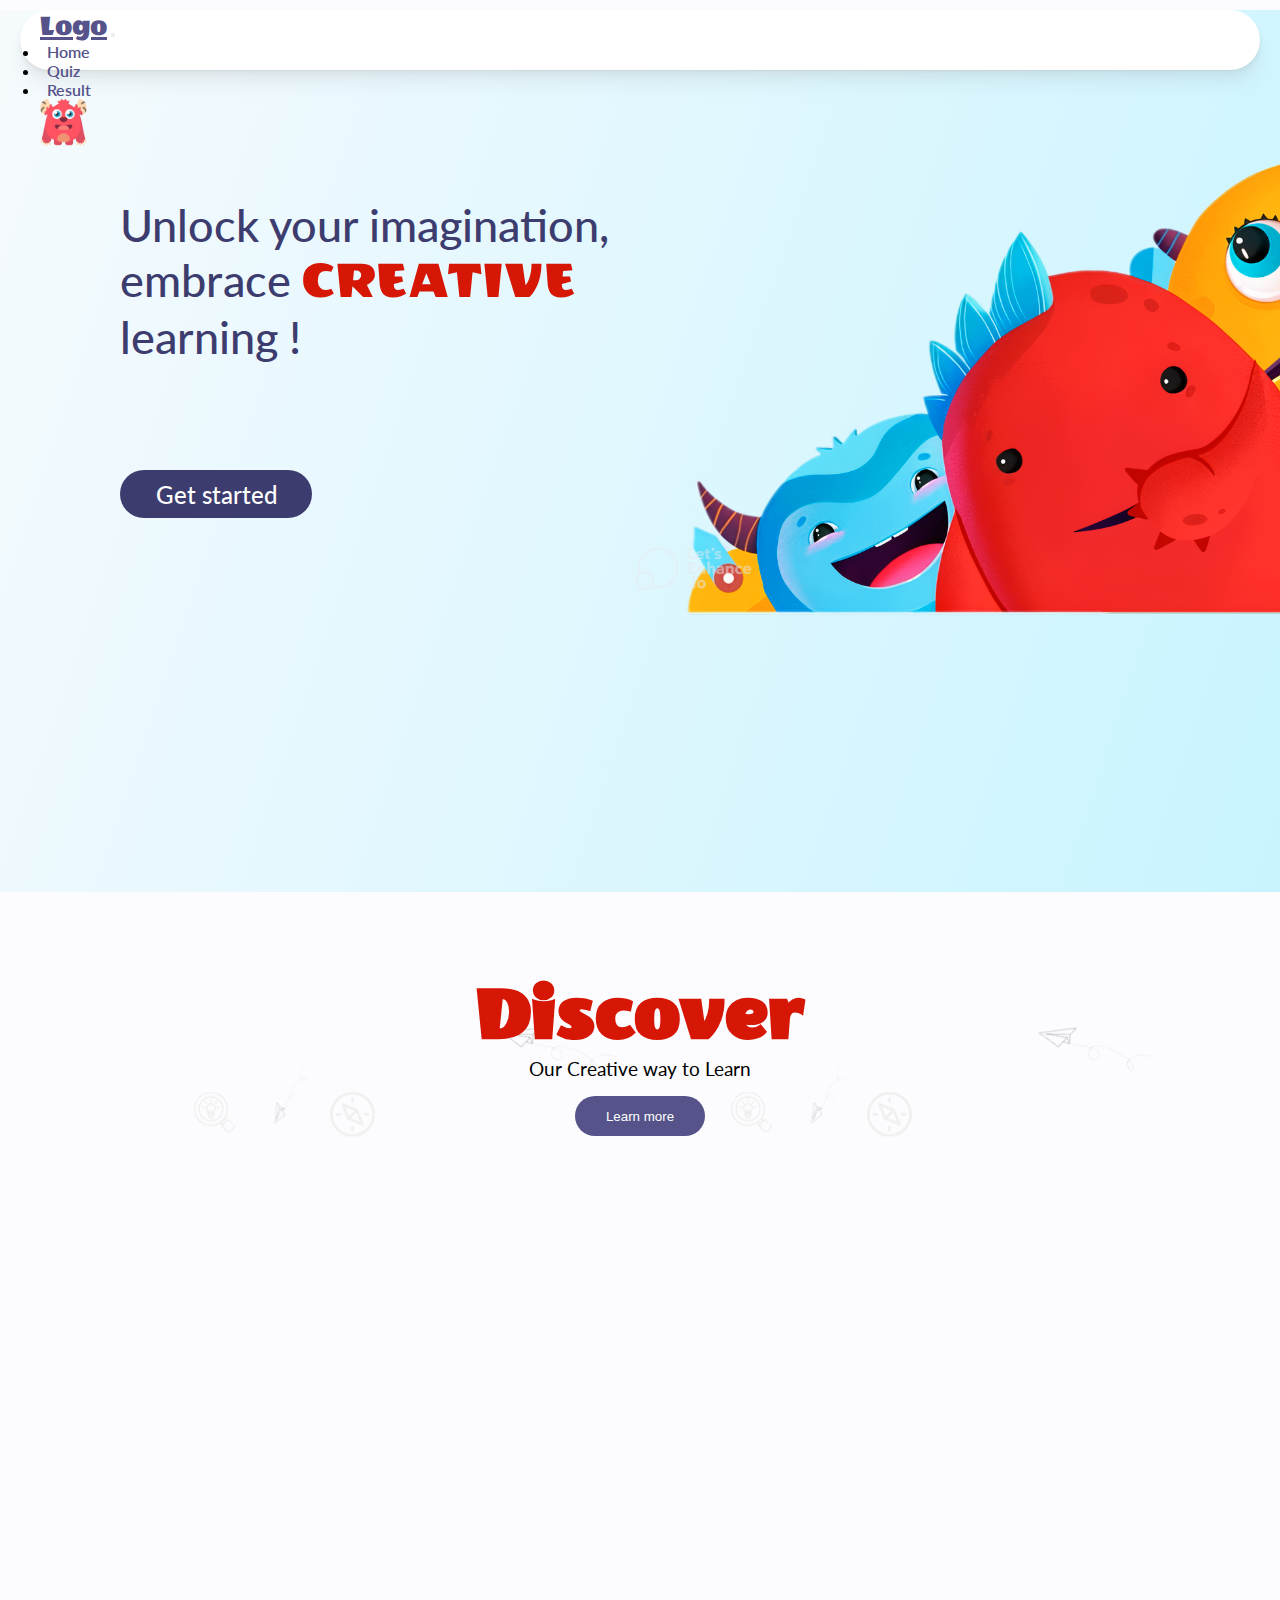
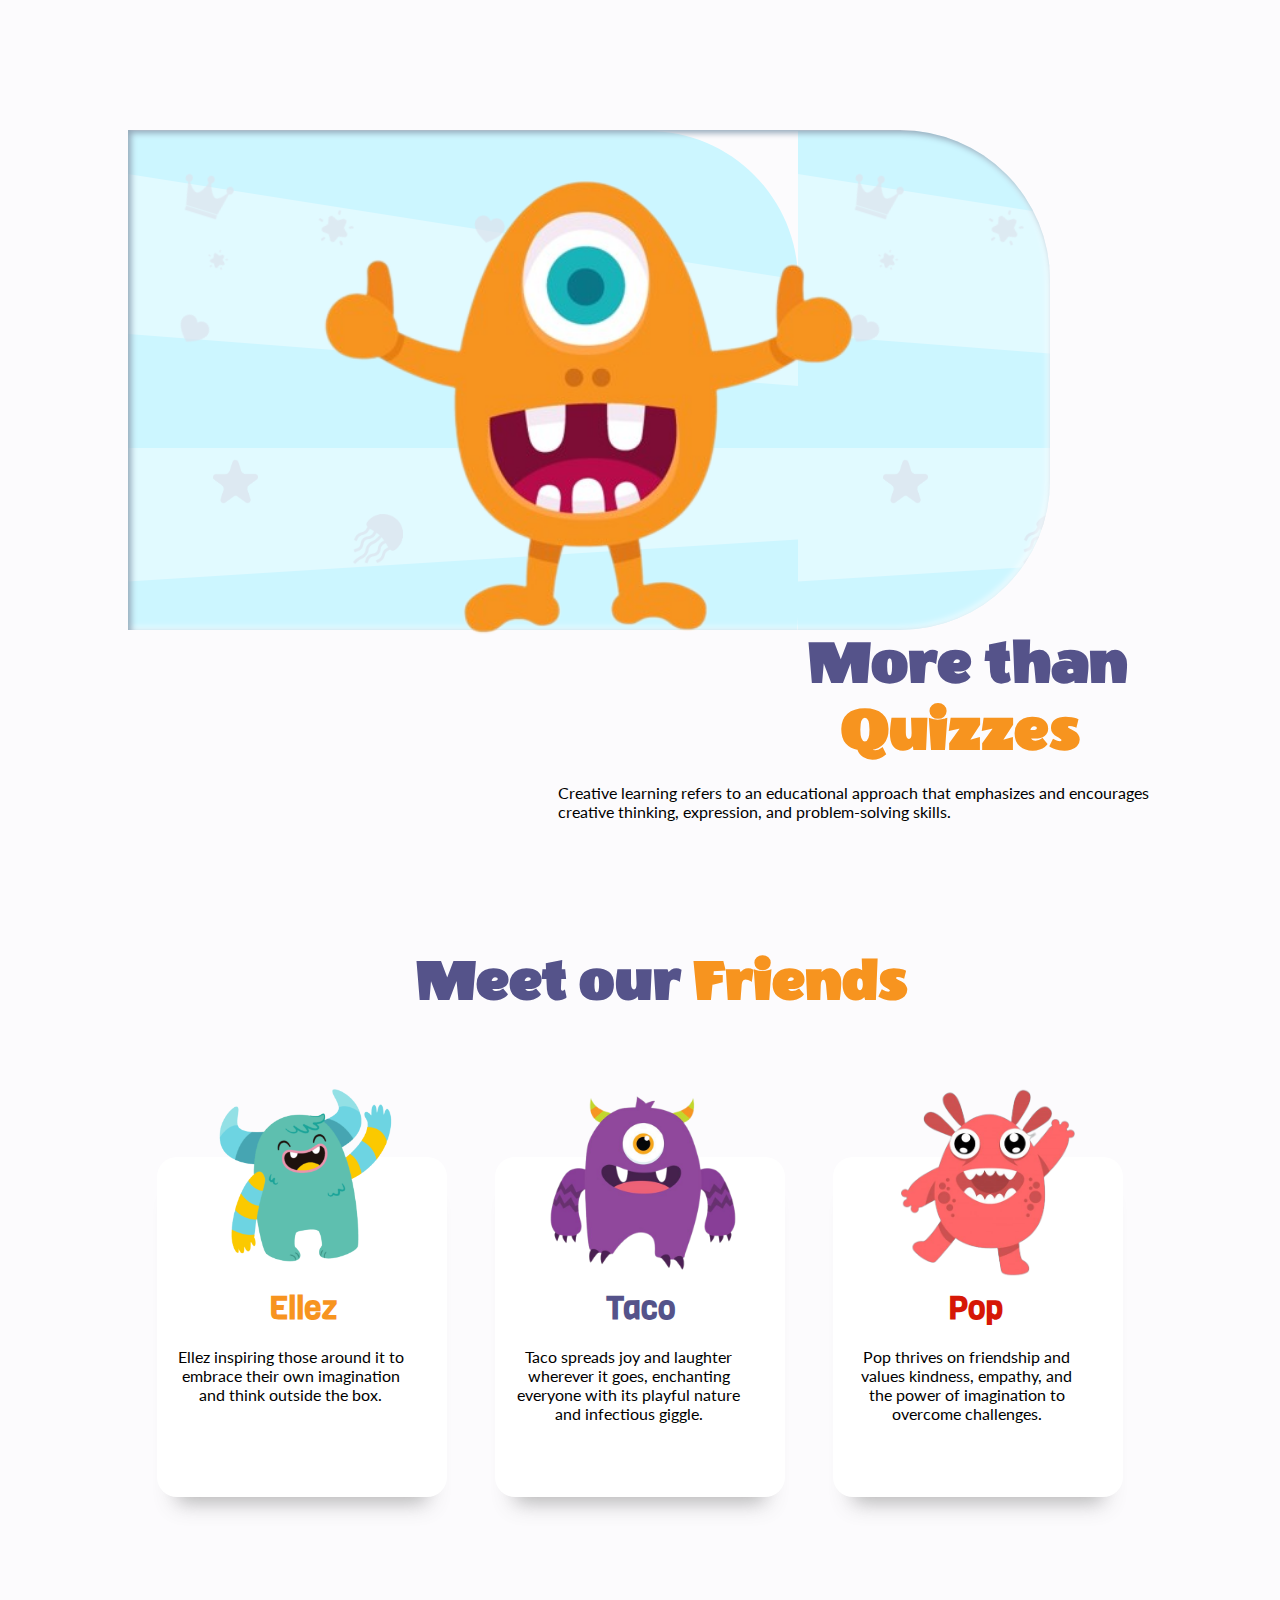
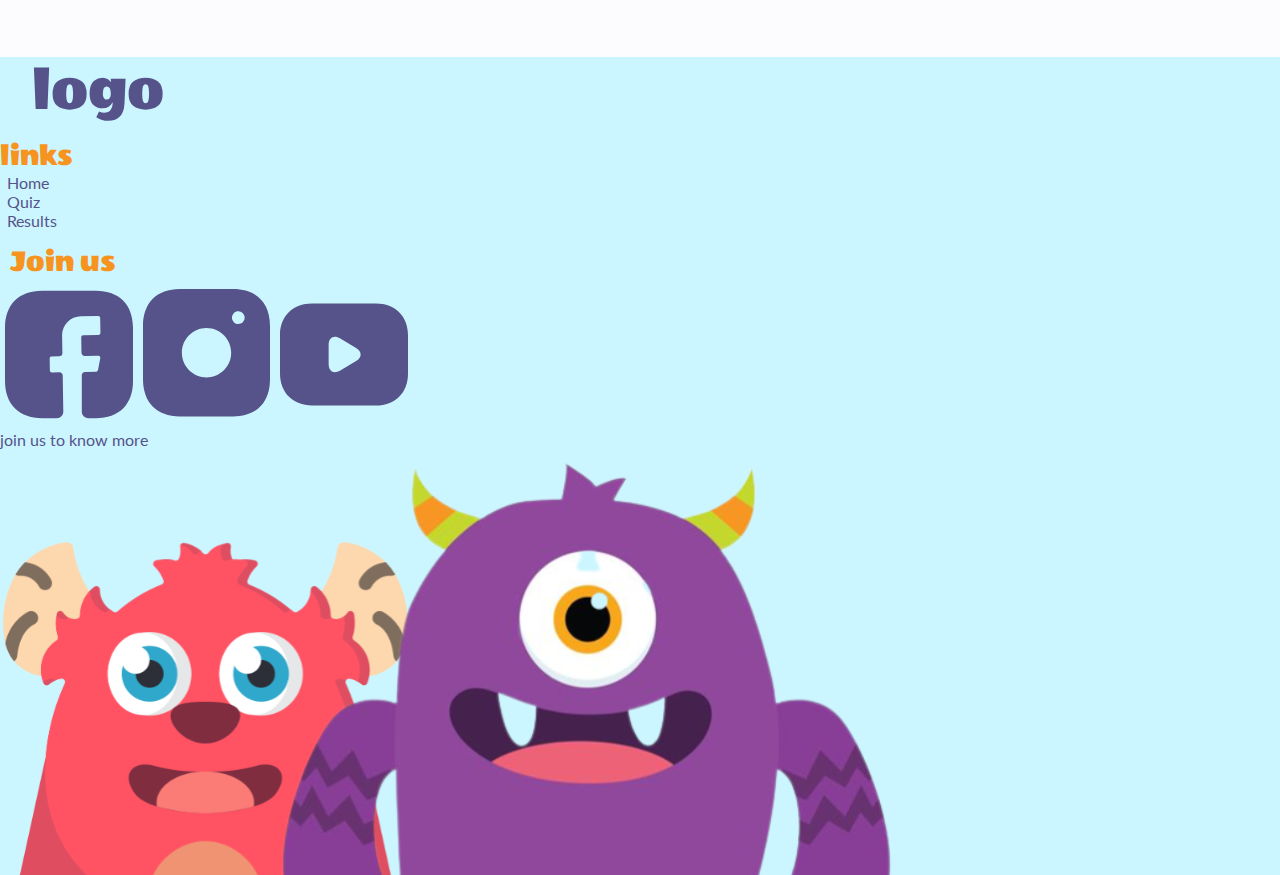
<file: index.html>
<!DOCTYPE html>
<html lang="en">
<head>
    <meta charset="UTF-8">
    <meta http-equiv="X-UA-Compatible" content="IE=edge">
    <meta name="viewport" content="width=device-width, initial-scale=1.0">
    <title>Document</title>
    <link href="https://cdn.jsdelivr.net/npm/bootstrap@5.3.0-alpha3/dist/css/bootstrap.min.css" rel="stylesheet" integrity="sha384-KK94CHFLLe+nY2dmCWGMq91rCGa5gtU4mk92HdvYe+M/SXH301p5ILy+dN9+nJOZ" crossorigin="anonymous">
    <link rel="stylesheet" href="css/style.css">

</head>
<body>
    <div class="container-fluid  linear-bg">
        <div class="row ">
            <div class="col col-lg-12 main-background ">

                <nav class="navbar navbar-expand-lg" id="nav">
                    <div class="container-fluid" id="menu">
                    <a class="navbar-brand" href="#" id="logo">Logo</a>
                    <button class="navbar-toggler" type="button" data-bs-toggle="collapse" data-bs-target="#navbarNav" aria-controls="navbarNav" aria-expanded="false" aria-label="Toggle navigation">
                        <span class="navbar-toggler-icon"></span>
                    </button>
                    <div class="collapse navbar-collapse containerMenuList" id="navbarNav" >
                        <ul class="navbar-nav" id="menuList">
                        <li class="nav-item">
                            <a class="nav-link active" aria-current="page" href="#">Home</a>
                        </li>
                        <li class="nav-item">
                            <a class="nav-link" href="/html/MathTest.html">Quiz</a>
                        </li>
                        <li class="nav-item">
                            <a class="nav-link" href="/html/reportPage.html">Result</a>
                        </li>
                        </ul>
                        <img src="/assets/nav.png" alt="" id="profileImage">
                    </div>
                    </div>
                </nav>
            </div>
        </div>
            <div class="row content padding">
                <div class="col-4  header-container ">
                    <h1 class="monster-h">Unlock your imagination,<br> embrace <span class="creative-word">CREATIVE</span><br>
                    learning !</h1>
                    <div class="get-started"><a href="#started">Get started</a></div>
                    
                </div>
               
                <div class="col-8  header_img ">
                    <img src="assets/Screenshot_2023-05-25_190816-removebg-preview (1)_auto_x2.png" alt="" width="100%" >
                </div>  
            
             
            </div>
    </div>
            
        
   
                <!-- <div class="main_img">
                <img class="monster_img2" src="assets/235345e79c98e921530a34252dc648b4-removebg-preview.png" width="35%" alt="">
                <img class="monster_img1" src="assets/5330c980d6729bded51d8487f78673cf-removebg-preview (2) 1.png" width="35%" alt="">
                </div>  -->
          
        <div style="max-width: 80%; margin: 0 auto;">
        <div class="row " style="height: 70vh; margin-top: 5rem;"  id="started">
            <div class="col col-lg-6 col-md-12 text_container">
                <h1 class="Discver_h1">Discover</h1>
                <p>Our Creative way to Learn </p>
                <button type="button" id="main_button">Learn more</button>
            </div>
            <div class="col col-lg-6 col-md-6 col-md-12  discover_container">
                <div class="container text-center g-4" id="quizez" >
                    <div class="row box-c" >
                      <div class="box" >
                       <img class="english-img" src="assets/7522168-removebg-preview.png" alt="" width="100%" >
                       <p class="text_one">English test</p>
                      </div>
                      <div class=" box " >
                       <img class="math_img" src="assets/calculator.png" alt="">
                       <p class="text_two">Math test</p>
                    </div>
                    </div>
                    <div class="row box-c">
                      <div class=" box ">
                        <img class="memory-game" src="assets/memory-game.png" alt="">
                        <p class="text_three">Memory game</p>
                    </div>
                      <div class="box ">
                        <img class="business_school" src="assets/business_.png" alt="">
                        <p class="text_four">IQ test</p>
                    </div> 
                    </div>
                  </div>
            </div>
    </div>
</div>
        <div class="row blue-box-row">
            <div class="col col-lg-6 col-md-12 col-sl-12">
                <div class="blue-box"> 
                    <img class="wobble-hor-bottom" src="assets/ed51d8487f78673cf-removebg-preview.png" alt="">
                </div>
            </div>
            <div class="col col-lg-6 col-md-12 col-sl-12 about-quiz">
              
              
                    <h2 style="text-align: end;">More than<br><span class="quizzes">Quizzes</span></h2>
                    <p>Creative learning refers to an educational approach that emphasizes and encourages creative thinking, expression, and problem-solving skills.</p>
               
            </div>
    </div>
    <div class="row monsters">
        <div class="col col-lg-4 col-md-12 Friends-col">
            <h1 class="monster-h1">Meet our <span class="Friends-word">Friends</span></h1>
        </div>
    </div>
        <div class="row monster-divs-row">
            <div class="col col-lg-4 col-md-12 col-sl-12 monster-div1">
               
                <img src="assets/monstruo-adorable-300x308-removebg-preview.png" alt="">
                <p>Ellez</p>
                <span class="text">Ellez inspiring those around it to embrace their own imagination and think outside the box.</span>
            </div>
            
            <div class="col col-lg-4 col-md-12 monster-div2">
                <img src="assets/cf7fba5cedd1e184b4fbae81fb88cd63-removebg-preview.png" alt="">
                <p>Taco</p>
                <span class="text">Taco spreads joy and laughter wherever it goes, enchanting everyone with its playful nature and infectious giggle.</span>

            </div>
            <div class="col col-lg-4 col-md-12 col-sl-12 monster-div3 ">
                <img src="assets/235345e79c98e921530a34252dc648b4-removebg-preview.png" alt="">
                <p>Pop</p>
                <span class="text">Pop thrives on friendship and values kindness, empathy, and the power of imagination to overcome challenges.</span>

            </div>

        </div>
    
        <div class="row footer-row gx-0 ">
            <div class="col footer-logo" >logo</div>
            <div class="col footer-links" > 
                <ul>
                    <p>links</p>
                    <a href="#">Home</a><br>
                    <a href="#">Quiz</a><br>
                    <a href="#">Results</a>

                </ul>
            </div>
            <div class="col footer3-join">
                <p>Join us</p>
                <div class="icons">
                <img src="assets/icon _facebook_.svg" alt="">
                <img src="assets/icon _instagram_.svg" alt="">
                <img src="assets/icon _youtube_.svg" alt="">
                </div>
                <span class="small-text">join us to know more</span>
            </div>
            <div class="col footer3-img">
                <img src="assets/Group 553.svg" alt="">
            </div>
        </div>
    </div>
<script src="https://cdn.jsdelivr.net/npm/bootstrap@5.3.0-alpha3/dist/js/bootstrap.bundle.min.js" integrity="sha384-ENjdO4Dr2bkBIFxQpeoTz1HIcje39Wm4jDKdf19U8gI4ddQ3GYNS7NTKfAdVQSZe" crossorigin="anonymous"></script>
<script src="js/script.js"></script>
</body>
</html>
</file>
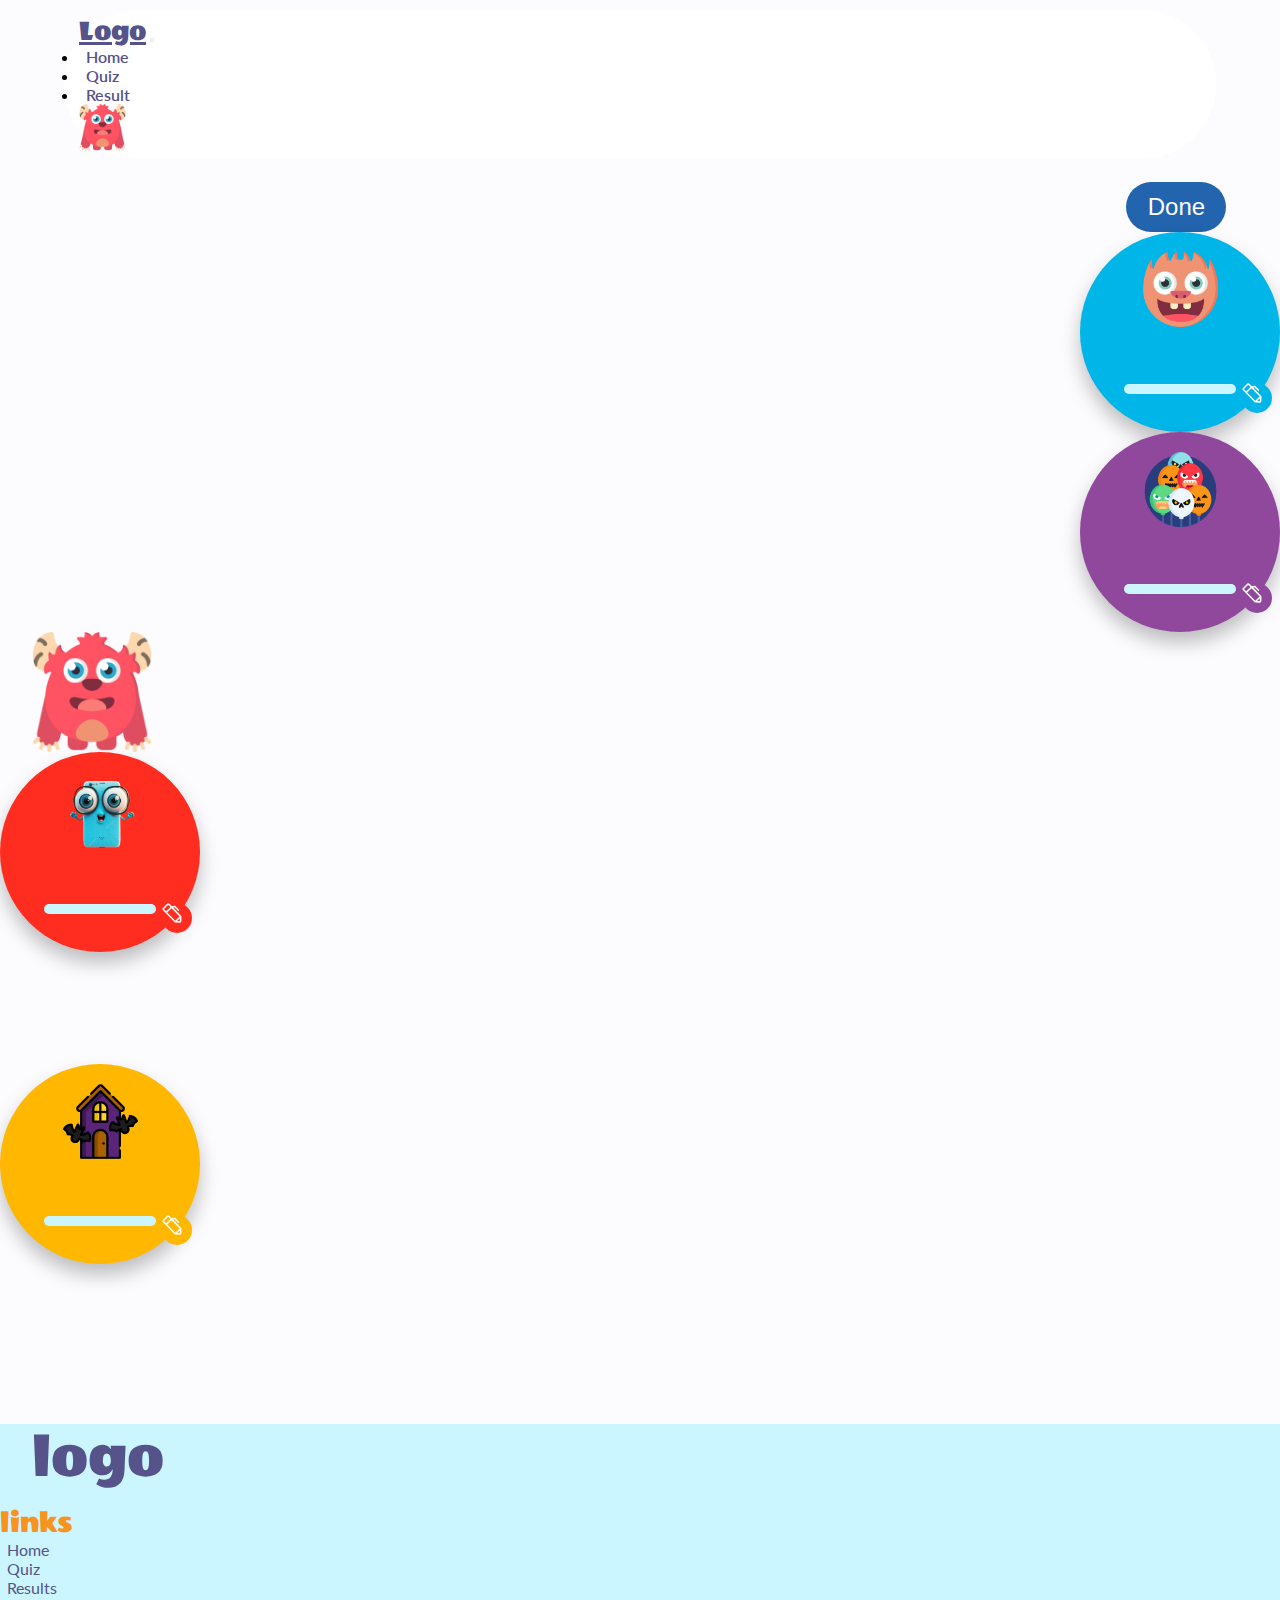
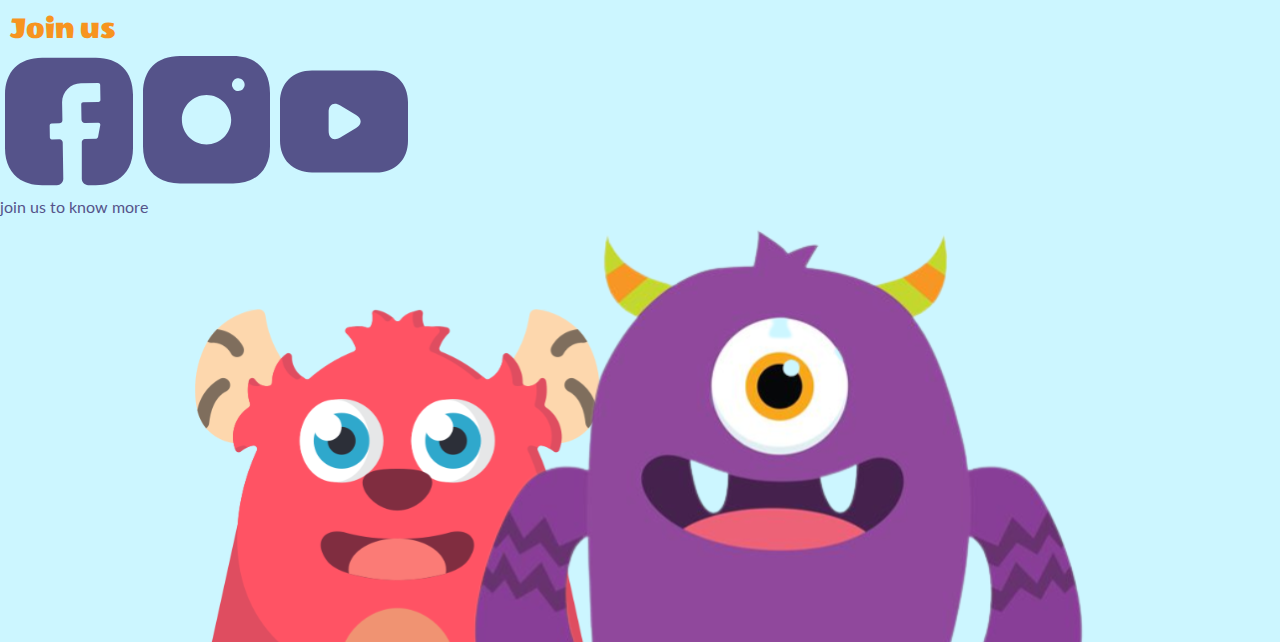
<file: html/edit.html>
<!-- <!DOCTYPE html>
<html lang="en">
  <head>
    <meta charset="UTF-8" />
    <meta http-equiv="X-UA-Compatible" content="IE=edge" />
    <meta name="viewport" content="width=device-width, initial-scale=1.0" />
    <link
      href="https://cdn.jsdelivr.net/npm/bootstrap@5.3.0-alpha3/dist/css/bootstrap.min.css"
      rel="stylesheet"
      integrity="sha384-KK94CHFLLe+nY2dmCWGMq91rCGa5gtU4mk92HdvYe+M/SXH301p5ILy+dN9+nJOZ"
      crossorigin="anonymous"
    />
    <link rel="stylesheet" href="/css/profile.css" />
    <title>Profile Page</title>
  </head>
  <body>
    <nav class="navbar navbar-expand-lg" id="nav">
      <div class="container-fluid" id="menu">
        <a class="navbar-brand" href="#" id="logo">Logo</a>
        <button
          class="navbar-toggler"
          type="button"
          data-bs-toggle="collapse"
          data-bs-target="#navbarNav"
          aria-controls="navbarNav"
          aria-expanded="false"
          aria-label="Toggle navigation"
        >
          <span class="navbar-toggler-icon"></span>
        </button>
        <div class="collapse navbar-collapse containerMenuList" id="navbarNav">
          <ul class="navbar-nav" id="menuList">
            <li class="nav-item">
              <a class="nav-link active" aria-current="page" href="#">Home</a>
            </li>
            <li class="nav-item">
              <a class="nav-link" href="#">Quiz</a>
            </li>
            <li class="nav-item">
              <a class="nav-link" href="#">Result</a>
            </li>
          </ul>
          <img src="/assets/nav.png" alt="" id="profileImage" />
        </div>
      </div>
    </nav>
    <main>
      <div id="profileEdit">
        <div class="profileImage">
          <img src="/assets/nav.png" alt="user Image" />
        </div>
        <button type="submit" id="done">Done</button>
      </div>
      <div class="container ms-5 container-circle">
        <div class="row first-section">
          <div class="col-lg-5 col-md-5 col-sm-12 left">
            <div id="userName">
              <div class="data">
                <img src="/assets/name.png" alt="" class="userNameIcon" />
                <div class="text"><span>Add your Name</span></div>
                <div class="addName">
                    <svg width="20" height="20" viewBox="0 0 25 25" fill="#fff" xmlns="http://www.w3.org/2000/svg">
                        <path d="M6.48187 0.874655L1.04534 6.16134C0.864515 6.3371 0.720086 6.54676 0.620302 6.77835C0.520519 7.00993 0.467336 7.25891 0.463791 7.51105C0.460246 7.76319 0.506407 8.01355 0.59964 8.24785C0.692873 8.48215 0.83135 8.69579 1.00716 8.87657L15.595 23.8798C15.7702 24.0613 15.9796 24.2062 16.2112 24.3061C16.4428 24.406 16.692 24.4588 16.9442 24.4616L22.3065 24.537C22.8157 24.5441 23.3069 24.3487 23.672 23.9938C24.0371 23.6388 24.2462 23.1534 24.2534 22.6442L24.3288 17.2822C24.3331 17.03 24.2873 16.7795 24.194 16.5451C24.1006 16.3108 23.9616 16.0974 23.7851 15.9172L13.8879 5.73708L15.5616 5.34299L19.914 9.82045C20.0914 10.0031 20.3341 10.1078 20.5887 10.1115C20.8434 10.1152 21.089 10.0176 21.2717 9.84014C21.4543 9.66272 21.559 9.42002 21.5627 9.16542C21.5664 8.91082 21.4688 8.66518 21.2913 8.48254L16.5592 3.61571C16.4437 3.49668 16.2993 3.40961 16.1401 3.36299C15.9809 3.31638 15.8124 3.3118 15.6509 3.34972L12.3263 4.13103L9.19723 0.912835C9.02146 0.732018 8.81179 0.587595 8.58019 0.487818C8.34859 0.38804 8.09961 0.334859 7.84746 0.331314C7.5953 0.327768 7.34492 0.373928 7.11061 0.467154C6.8763 0.560381 6.66265 0.698852 6.48187 0.874655ZM18.891 22.5688L22.3819 19.1749L22.3335 22.6172L18.891 22.5688ZM22.0174 16.8524L16.5796 22.1391L6.56059 11.8348L11.9983 6.54816L22.0174 16.8524ZM10.6603 5.17206L5.2226 10.4575L2.38334 7.53744L7.82105 2.25197L10.6603 5.17206Z" fill="white"/>
                        </svg>
                        
                        
                </div>
              </div>
            </div>
            <div id="userDate">
              <div class="data">
                <img
                  src="/assets/balloon.png"
                  alt="Birthday Date"
                  class="DateIcon"
                />
                <div class="text"><span>Add Birthday date</span></div>
                <div class="addDate">
                    <svg width="20" height="20" viewBox="0 0 25 25" fill="#fff" xmlns="http://www.w3.org/2000/svg">
                        <path d="M6.48187 0.874655L1.04534 6.16134C0.864515 6.3371 0.720086 6.54676 0.620302 6.77835C0.520519 7.00993 0.467336 7.25891 0.463791 7.51105C0.460246 7.76319 0.506407 8.01355 0.59964 8.24785C0.692873 8.48215 0.83135 8.69579 1.00716 8.87657L15.595 23.8798C15.7702 24.0613 15.9796 24.2062 16.2112 24.3061C16.4428 24.406 16.692 24.4588 16.9442 24.4616L22.3065 24.537C22.8157 24.5441 23.3069 24.3487 23.672 23.9938C24.0371 23.6388 24.2462 23.1534 24.2534 22.6442L24.3288 17.2822C24.3331 17.03 24.2873 16.7795 24.194 16.5451C24.1006 16.3108 23.9616 16.0974 23.7851 15.9172L13.8879 5.73708L15.5616 5.34299L19.914 9.82045C20.0914 10.0031 20.3341 10.1078 20.5887 10.1115C20.8434 10.1152 21.089 10.0176 21.2717 9.84014C21.4543 9.66272 21.559 9.42002 21.5627 9.16542C21.5664 8.91082 21.4688 8.66518 21.2913 8.48254L16.5592 3.61571C16.4437 3.49668 16.2993 3.40961 16.1401 3.36299C15.9809 3.31638 15.8124 3.3118 15.6509 3.34972L12.3263 4.13103L9.19723 0.912835C9.02146 0.732018 8.81179 0.587595 8.58019 0.487818C8.34859 0.38804 8.09961 0.334859 7.84746 0.331314C7.5953 0.327768 7.34492 0.373928 7.11061 0.467154C6.8763 0.560381 6.66265 0.698852 6.48187 0.874655ZM18.891 22.5688L22.3819 19.1749L22.3335 22.6172L18.891 22.5688ZM22.0174 16.8524L16.5796 22.1391L6.56059 11.8348L11.9983 6.54816L22.0174 16.8524ZM10.6603 5.17206L5.2226 10.4575L2.38334 7.53744L7.82105 2.25197L10.6603 5.17206Z" fill="white"/>
                        </svg>
                </div>
              </div>
            </div>
          </div>
          <div class="col-2 mid">
            <div id="user">
              <img src="/assets/nav.png" alt="user Name" />
            </div>
          </div>
          <div class="col-lg-5 col-md-5 col-sm-12 right">
            <div id="userNumber">
              <div class="data">
                <img
                  src="/assets/phone.png"
                  alt="user Number"
                  class="numberIcon"
                />
                <div class="text"><span>Add your Number</span></div>
                <div class="addNumber">
                    <svg width="20" height="20" viewBox="0 0 25 25" fill="#fff" xmlns="http://www.w3.org/2000/svg">
                        <path d="M6.48187 0.874655L1.04534 6.16134C0.864515 6.3371 0.720086 6.54676 0.620302 6.77835C0.520519 7.00993 0.467336 7.25891 0.463791 7.51105C0.460246 7.76319 0.506407 8.01355 0.59964 8.24785C0.692873 8.48215 0.83135 8.69579 1.00716 8.87657L15.595 23.8798C15.7702 24.0613 15.9796 24.2062 16.2112 24.3061C16.4428 24.406 16.692 24.4588 16.9442 24.4616L22.3065 24.537C22.8157 24.5441 23.3069 24.3487 23.672 23.9938C24.0371 23.6388 24.2462 23.1534 24.2534 22.6442L24.3288 17.2822C24.3331 17.03 24.2873 16.7795 24.194 16.5451C24.1006 16.3108 23.9616 16.0974 23.7851 15.9172L13.8879 5.73708L15.5616 5.34299L19.914 9.82045C20.0914 10.0031 20.3341 10.1078 20.5887 10.1115C20.8434 10.1152 21.089 10.0176 21.2717 9.84014C21.4543 9.66272 21.559 9.42002 21.5627 9.16542C21.5664 8.91082 21.4688 8.66518 21.2913 8.48254L16.5592 3.61571C16.4437 3.49668 16.2993 3.40961 16.1401 3.36299C15.9809 3.31638 15.8124 3.3118 15.6509 3.34972L12.3263 4.13103L9.19723 0.912835C9.02146 0.732018 8.81179 0.587595 8.58019 0.487818C8.34859 0.38804 8.09961 0.334859 7.84746 0.331314C7.5953 0.327768 7.34492 0.373928 7.11061 0.467154C6.8763 0.560381 6.66265 0.698852 6.48187 0.874655ZM18.891 22.5688L22.3819 19.1749L22.3335 22.6172L18.891 22.5688ZM22.0174 16.8524L16.5796 22.1391L6.56059 11.8348L11.9983 6.54816L22.0174 16.8524ZM10.6603 5.17206L5.2226 10.4575L2.38334 7.53744L7.82105 2.25197L10.6603 5.17206Z" fill="white"/>
                        </svg>
                </div>
              </div>
            </div>
            <div id="userLocation">
              <div class="data">
                <img
                  src="/assets/location.png"
                  alt="user Location"
                  class="locationIcon"
                />
                <div class="text"><span>Add Location</span></div>
                <div class="addLocation">
                    <svg width="20" height="20" viewBox="0 0 25 25" fill="#fff" xmlns="http://www.w3.org/2000/svg">
                        <path d="M6.48187 0.874655L1.04534 6.16134C0.864515 6.3371 0.720086 6.54676 0.620302 6.77835C0.520519 7.00993 0.467336 7.25891 0.463791 7.51105C0.460246 7.76319 0.506407 8.01355 0.59964 8.24785C0.692873 8.48215 0.83135 8.69579 1.00716 8.87657L15.595 23.8798C15.7702 24.0613 15.9796 24.2062 16.2112 24.3061C16.4428 24.406 16.692 24.4588 16.9442 24.4616L22.3065 24.537C22.8157 24.5441 23.3069 24.3487 23.672 23.9938C24.0371 23.6388 24.2462 23.1534 24.2534 22.6442L24.3288 17.2822C24.3331 17.03 24.2873 16.7795 24.194 16.5451C24.1006 16.3108 23.9616 16.0974 23.7851 15.9172L13.8879 5.73708L15.5616 5.34299L19.914 9.82045C20.0914 10.0031 20.3341 10.1078 20.5887 10.1115C20.8434 10.1152 21.089 10.0176 21.2717 9.84014C21.4543 9.66272 21.559 9.42002 21.5627 9.16542C21.5664 8.91082 21.4688 8.66518 21.2913 8.48254L16.5592 3.61571C16.4437 3.49668 16.2993 3.40961 16.1401 3.36299C15.9809 3.31638 15.8124 3.3118 15.6509 3.34972L12.3263 4.13103L9.19723 0.912835C9.02146 0.732018 8.81179 0.587595 8.58019 0.487818C8.34859 0.38804 8.09961 0.334859 7.84746 0.331314C7.5953 0.327768 7.34492 0.373928 7.11061 0.467154C6.8763 0.560381 6.66265 0.698852 6.48187 0.874655ZM18.891 22.5688L22.3819 19.1749L22.3335 22.6172L18.891 22.5688ZM22.0174 16.8524L16.5796 22.1391L6.56059 11.8348L11.9983 6.54816L22.0174 16.8524ZM10.6603 5.17206L5.2226 10.4575L2.38334 7.53744L7.82105 2.25197L10.6603 5.17206Z" fill="white"/>
                        </svg>
                </div>
              </div>
            </div>
          </div>
        </div>
      </div>
    </main>
    <div class="row footer-row">
      <div class="col footer-logo" >logo</div>
      <div class="col footer-links" >
          <ul>
              <p>links</p>
              <a href="#">Home</a><br>
              <a href="#">Quiz</a><br>
              <a href="#">Results</a>

          </ul>
      </div>
      <div class="col footer3-join">
          <p>Join us</p>
          <div class="icons">
          <img src="/assets/icon__facebook_.svg" alt="">
          <img src="/assets/icon__instagram_.svg" alt="">
          <img src="/assets/icon__youtube_.svg" alt="">
          </div>
          <span class="small-text">join us to know more</span>
      </div>
      <div class="col footer3-img">
          <img src="/assets/Group_553.svg" alt="">
      </div>
  </div>
  </body>
  <script
    src="https://cdn.jsdelivr.net/npm/bootstrap@5.3.0-alpha3/dist/js/bootstrap.bundle.min.js"
    integrity="sha384-ENjdO4Dr2bkBIFxQpeoTz1HIcje39Wm4jDKdf19U8gI4ddQ3GYNS7NTKfAdVQSZe"
    crossorigin="anonymous"
  ></script>
  <script src="/profile.js"></script>
</html> -->





<!DOCTYPE html>
<html lang="en">

<head>
  <meta charset="UTF-8">
  <meta http-equiv="X-UA-Compatible" content="IE=edge">
  <meta name="viewport" content="width=device-width, initial-scale=1.0">
  <link href="https://cdn.jsdelivr.net/npm/bootstrap@5.3.0-alpha3/dist/css/bootstrap.min.css" rel="stylesheet"
    integrity="sha384-KK94CHFLLe+nY2dmCWGMq91rCGa5gtU4mk92HdvYe+M/SXH301p5ILy+dN9+nJOZ" crossorigin="anonymous">
  <link rel="stylesheet" href="/css/profile.css">
  <title>Profile Page</title>
</head>

<body>
  <nav class="navbar navbar-expand-lg" id="nav">
    <div class="container-fluid" id="menu">
      <a class="navbar-brand" href="#" id="logo">Logo</a>
      <button class="navbar-toggler" type="button" data-bs-toggle="collapse" data-bs-target="#navbarNav"
        aria-controls="navbarNav" aria-expanded="false" aria-label="Toggle navigation">
        <span class="navbar-toggler-icon"></span>
      </button>
      <div class="collapse navbar-collapse containerMenuList" id="navbarNav">
        <ul class="navbar-nav" id="menuList">
          <li class="nav-item">
            <a class="nav-link active" aria-current="page" href="../index.html">Home</a>
          </li>
          <li class="nav-item">
            <a class="nav-link" href="/html/MathTest.html">Quiz</a>
          </li>
          <li class="nav-item">
            <a class="nav-link" href="/html/reportPage.html">Result</a>
          </li>
        </ul>
        <img src="/assets/nav.png" alt="" id="profileImage">
      </div>
    </div>
  </nav>
  <main>
    <div id="profileEdit">
      <div class="profileImage"><img src="/assets/nav.png" alt="user Image" id="rotatImage"></div>
      <button type="submit" id="done">Done</button>
    </div>
    <div class="container ms-5 container-circle">
      <div class="row first-section">
        <div class="col-lg-5 col-md-5 col-sm-12  left">
          <div id="userName">
            <div class="data">
              <img src="/assets/name.png" alt="UserName" class="userNameIcon jump">
              <div class="text">
                <input type="text" placeholder="Add your Name" id="inputName">
                <div id="divName"></div>
              </div>
              <div class="addName">
                <button id="editNameBtn">
                  <svg width="20" height="20" viewBox="0 0 25 25" fill="#fff" xmlns="http://www.w3.org/2000/svg">
                    <path
                      d="M6.48187 0.874655L1.04534 6.16134C0.864515 6.3371 0.720086 6.54676 0.620302 6.77835C0.520519 7.00993 0.467336 7.25891 0.463791 7.51105C0.460246 7.76319 0.506407 8.01355 0.59964 8.24785C0.692873 8.48215 0.83135 8.69579 1.00716 8.87657L15.595 23.8798C15.7702 24.0613 15.9796 24.2062 16.2112 24.3061C16.4428 24.406 16.692 24.4588 16.9442 24.4616L22.3065 24.537C22.8157 24.5441 23.3069 24.3487 23.672 23.9938C24.0371 23.6388 24.2462 23.1534 24.2534 22.6442L24.3288 17.2822C24.3331 17.03 24.2873 16.7795 24.194 16.5451C24.1006 16.3108 23.9616 16.0974 23.7851 15.9172L13.8879 5.73708L15.5616 5.34299L19.914 9.82045C20.0914 10.0031 20.3341 10.1078 20.5887 10.1115C20.8434 10.1152 21.089 10.0176 21.2717 9.84014C21.4543 9.66272 21.559 9.42002 21.5627 9.16542C21.5664 8.91082 21.4688 8.66518 21.2913 8.48254L16.5592 3.61571C16.4437 3.49668 16.2993 3.40961 16.1401 3.36299C15.9809 3.31638 15.8124 3.3118 15.6509 3.34972L12.3263 4.13103L9.19723 0.912835C9.02146 0.732018 8.81179 0.587595 8.58019 0.487818C8.34859 0.38804 8.09961 0.334859 7.84746 0.331314C7.5953 0.327768 7.34492 0.373928 7.11061 0.467154C6.8763 0.560381 6.66265 0.698852 6.48187 0.874655ZM18.891 22.5688L22.3819 19.1749L22.3335 22.6172L18.891 22.5688ZM22.0174 16.8524L16.5796 22.1391L6.56059 11.8348L11.9983 6.54816L22.0174 16.8524ZM10.6603 5.17206L5.2226 10.4575L2.38334 7.53744L7.82105 2.25197L10.6603 5.17206Z"
                      fill="white" />
                  </svg>
                </button>
              </div>
            </div>
            <div class="error" id="errorName"></div>
          </div>
          <div id="userDate">
            <div class="data">
              <img src="/assets/balloon.png" alt="Birthday Date" class="DateIcon jump">
              <div class="text">
                <input type="date" placeholder="Add Birthday Date" id="inputDate">
                <div id="divDate"></div>
              </div>
              <div class="addDate">
                <button id="editDateBtn">
                  <svg width="20" height="20" viewBox="0 0 25 25" fill="#fff" xmlns="http://www.w3.org/2000/svg">
                    <path
                      d="M6.48187 0.874655L1.04534 6.16134C0.864515 6.3371 0.720086 6.54676 0.620302 6.77835C0.520519 7.00993 0.467336 7.25891 0.463791 7.51105C0.460246 7.76319 0.506407 8.01355 0.59964 8.24785C0.692873 8.48215 0.83135 8.69579 1.00716 8.87657L15.595 23.8798C15.7702 24.0613 15.9796 24.2062 16.2112 24.3061C16.4428 24.406 16.692 24.4588 16.9442 24.4616L22.3065 24.537C22.8157 24.5441 23.3069 24.3487 23.672 23.9938C24.0371 23.6388 24.2462 23.1534 24.2534 22.6442L24.3288 17.2822C24.3331 17.03 24.2873 16.7795 24.194 16.5451C24.1006 16.3108 23.9616 16.0974 23.7851 15.9172L13.8879 5.73708L15.5616 5.34299L19.914 9.82045C20.0914 10.0031 20.3341 10.1078 20.5887 10.1115C20.8434 10.1152 21.089 10.0176 21.2717 9.84014C21.4543 9.66272 21.559 9.42002 21.5627 9.16542C21.5664 8.91082 21.4688 8.66518 21.2913 8.48254L16.5592 3.61571C16.4437 3.49668 16.2993 3.40961 16.1401 3.36299C15.9809 3.31638 15.8124 3.3118 15.6509 3.34972L12.3263 4.13103L9.19723 0.912835C9.02146 0.732018 8.81179 0.587595 8.58019 0.487818C8.34859 0.38804 8.09961 0.334859 7.84746 0.331314C7.5953 0.327768 7.34492 0.373928 7.11061 0.467154C6.8763 0.560381 6.66265 0.698852 6.48187 0.874655ZM18.891 22.5688L22.3819 19.1749L22.3335 22.6172L18.891 22.5688ZM22.0174 16.8524L16.5796 22.1391L6.56059 11.8348L11.9983 6.54816L22.0174 16.8524ZM10.6603 5.17206L5.2226 10.4575L2.38334 7.53744L7.82105 2.25197L10.6603 5.17206Z"
                      fill="white" />
                  </svg>
                </button>
              </div>
            </div>
            <div class="error" id="errorDate"></div>
          </div>
        </div>
        <div class="col-2 mid">
          <div id="user">
            <input id="imageInput" type="file" accept="image/*" style="display: none;">
            <label for="imageInput">
              <span>
                <img src="/assets/nav.png" alt="user Name" id="userMid">
              </span>
            </label>

          </div>
        </div>
        <div class="col-lg-5 col-md-5 col-sm-12 right">
          <div id="userNumber">
            <div class="data">
              <img src="/assets/phone.png" alt="user Number" class="numberIcon jump">
              <div class="text">
                <input type="text" placeholder="Add phone number" id="inputNumber">
                <div id="divNumber"></div>
              </div>
              <div class="addNumber">
                <button id="editNumberBtn">
                  <svg width="20" height="20" viewBox="0 0 25 25" fill="#fff" xmlns="http://www.w3.org/2000/svg">
                    <path
                      d="M6.48187 0.874655L1.04534 6.16134C0.864515 6.3371 0.720086 6.54676 0.620302 6.77835C0.520519 7.00993 0.467336 7.25891 0.463791 7.51105C0.460246 7.76319 0.506407 8.01355 0.59964 8.24785C0.692873 8.48215 0.83135 8.69579 1.00716 8.87657L15.595 23.8798C15.7702 24.0613 15.9796 24.2062 16.2112 24.3061C16.4428 24.406 16.692 24.4588 16.9442 24.4616L22.3065 24.537C22.8157 24.5441 23.3069 24.3487 23.672 23.9938C24.0371 23.6388 24.2462 23.1534 24.2534 22.6442L24.3288 17.2822C24.3331 17.03 24.2873 16.7795 24.194 16.5451C24.1006 16.3108 23.9616 16.0974 23.7851 15.9172L13.8879 5.73708L15.5616 5.34299L19.914 9.82045C20.0914 10.0031 20.3341 10.1078 20.5887 10.1115C20.8434 10.1152 21.089 10.0176 21.2717 9.84014C21.4543 9.66272 21.559 9.42002 21.5627 9.16542C21.5664 8.91082 21.4688 8.66518 21.2913 8.48254L16.5592 3.61571C16.4437 3.49668 16.2993 3.40961 16.1401 3.36299C15.9809 3.31638 15.8124 3.3118 15.6509 3.34972L12.3263 4.13103L9.19723 0.912835C9.02146 0.732018 8.81179 0.587595 8.58019 0.487818C8.34859 0.38804 8.09961 0.334859 7.84746 0.331314C7.5953 0.327768 7.34492 0.373928 7.11061 0.467154C6.8763 0.560381 6.66265 0.698852 6.48187 0.874655ZM18.891 22.5688L22.3819 19.1749L22.3335 22.6172L18.891 22.5688ZM22.0174 16.8524L16.5796 22.1391L6.56059 11.8348L11.9983 6.54816L22.0174 16.8524ZM10.6603 5.17206L5.2226 10.4575L2.38334 7.53744L7.82105 2.25197L10.6603 5.17206Z"
                      fill="white" />
                  </svg>
                </button>
              </div>
            </div>
            <div class="error" id="errorNumber"></div>
          </div>
          <div id="userLocation">
            <div class="data">
              <img src="/assets/location.png" alt="user Location" class="locationIcon jump">
              <div class="text">
                <input type="text" placeholder="Add your location" id="inputLocation">
                <div id="divLocation"></div>
              </div>
              <div class="addLocation">
                <button id="editLocationBtn">
                  <svg width="20" height="20" viewBox="0 0 25 25" fill="#fff" xmlns="http://www.w3.org/2000/svg">
                    <path
                      d="M6.48187 0.874655L1.04534 6.16134C0.864515 6.3371 0.720086 6.54676 0.620302 6.77835C0.520519 7.00993 0.467336 7.25891 0.463791 7.51105C0.460246 7.76319 0.506407 8.01355 0.59964 8.24785C0.692873 8.48215 0.83135 8.69579 1.00716 8.87657L15.595 23.8798C15.7702 24.0613 15.9796 24.2062 16.2112 24.3061C16.4428 24.406 16.692 24.4588 16.9442 24.4616L22.3065 24.537C22.8157 24.5441 23.3069 24.3487 23.672 23.9938C24.0371 23.6388 24.2462 23.1534 24.2534 22.6442L24.3288 17.2822C24.3331 17.03 24.2873 16.7795 24.194 16.5451C24.1006 16.3108 23.9616 16.0974 23.7851 15.9172L13.8879 5.73708L15.5616 5.34299L19.914 9.82045C20.0914 10.0031 20.3341 10.1078 20.5887 10.1115C20.8434 10.1152 21.089 10.0176 21.2717 9.84014C21.4543 9.66272 21.559 9.42002 21.5627 9.16542C21.5664 8.91082 21.4688 8.66518 21.2913 8.48254L16.5592 3.61571C16.4437 3.49668 16.2993 3.40961 16.1401 3.36299C15.9809 3.31638 15.8124 3.3118 15.6509 3.34972L12.3263 4.13103L9.19723 0.912835C9.02146 0.732018 8.81179 0.587595 8.58019 0.487818C8.34859 0.38804 8.09961 0.334859 7.84746 0.331314C7.5953 0.327768 7.34492 0.373928 7.11061 0.467154C6.8763 0.560381 6.66265 0.698852 6.48187 0.874655ZM18.891 22.5688L22.3819 19.1749L22.3335 22.6172L18.891 22.5688ZM22.0174 16.8524L16.5796 22.1391L6.56059 11.8348L11.9983 6.54816L22.0174 16.8524ZM10.6603 5.17206L5.2226 10.4575L2.38334 7.53744L7.82105 2.25197L10.6603 5.17206Z"
                      fill="white" />
                  </svg>
                </button>
              </div>
            </div>
            <div class="error" id="errorLocation"></div>
          </div>
        </div>
      </div>
      <div class="error" id="errorform"></div>
    </div>
  </main>
  <div class="row footer-row gx-0">
    <div class="col footer-logo">logo</div>
    <div class="col footer-links">
      <ul>
        <p>links</p>
        <a href="#">Home</a><br>
        <a href="#">Quiz</a><br>
        <a href="#">Results</a>
      </ul>
    </div>
    <div class="col footer3-join">
      <p>Join us</p>
      <div class="icons">
        <img src="/assets/icon__facebook_.svg" alt="">
        <img src="/assets/icon__instagram_.svg" alt="">
        <img src="/assets/icon__youtube_.svg" alt="">
      </div>
      <span class="small-text">join us to know more</span>
    </div>
    <div class="col footer3-img">
      <img src="/assets/Group_553.svg" alt="">
    </div>
  </div>
  <script src="https://cdn.jsdelivr.net/npm/bootstrap@5.3.0-alpha3/dist/js/bootstrap.bundle.min.js"
    integrity="sha384-ENjdO4Dr2bkBIFxQpeoTz1HIcje39Wm4jDKdf19U8gI4ddQ3GYNS7NTKfAdVQSZe"
    crossorigin="anonymous"></script>
  <script src="/js/edit.js"></script>
</body>
</html>
<!-- -<svg width="20" height="20" viewBox="0 0 25 25" fill="#fff" xmlns="http://www.w3.org/2000/svg">
  <path d="M6.48187 0.874655L1.04534 6.16134C0.864515 6.3371 0.720086 6.54676 0.620302 6.77835C0.520519 7.00993 0.467336 7.25891 0.463791 7.51105C0.460246 7.76319 0.506407 8.01355 0.59964 8.24785C0.692873 8.48215 0.83135 8.69579 1.00716 8.87657L15.595 23.8798C15.7702 24.0613 15.9796 24.2062 16.2112 24.3061C16.4428 24.406 16.692 24.4588 16.9442 24.4616L22.3065 24.537C22.8157 24.5441 23.3069 24.3487 23.672 23.9938C24.0371 23.6388 24.2462 23.1534 24.2534 22.6442L24.3288 17.2822C24.3331 17.03 24.2873 16.7795 24.194 16.5451C24.1006 16.3108 23.9616 16.0974 23.7851 15.9172L13.8879 5.73708L15.5616 5.34299L19.914 9.82045C20.0914 10.0031 20.3341 10.1078 20.5887 10.1115C20.8434 10.1152 21.089 10.0176 21.2717 9.84014C21.4543 9.66272 21.559 9.42002 21.5627 9.16542C21.5664 8.91082 21.4688 8.66518 21.2913 8.48254L16.5592 3.61571C16.4437 3.49668 16.2993 3.40961 16.1401 3.36299C15.9809 3.31638 15.8124 3.3118 15.6509 3.34972L12.3263 4.13103L9.19723 0.912835C9.02146 0.732018 8.81179 0.587595 8.58019 0.487818C8.34859 0.38804 8.09961 0.334859 7.84746 0.331314C7.5953 0.327768 7.34492 0.373928 7.11061 0.467154C6.8763 0.560381 6.66265 0.698852 6.48187 0.874655ZM18.891 22.5688L22.3819 19.1749L22.3335 22.6172L18.891 22.5688ZM22.0174 16.8524L16.5796 22.1391L6.56059 11.8348L11.9983 6.54816L22.0174 16.8524ZM10.6603 5.17206L5.2226 10.4575L2.38334 7.53744L7.82105 2.25197L10.6603 5.17206Z" fill="white"/>
  </svg> -->
</file>
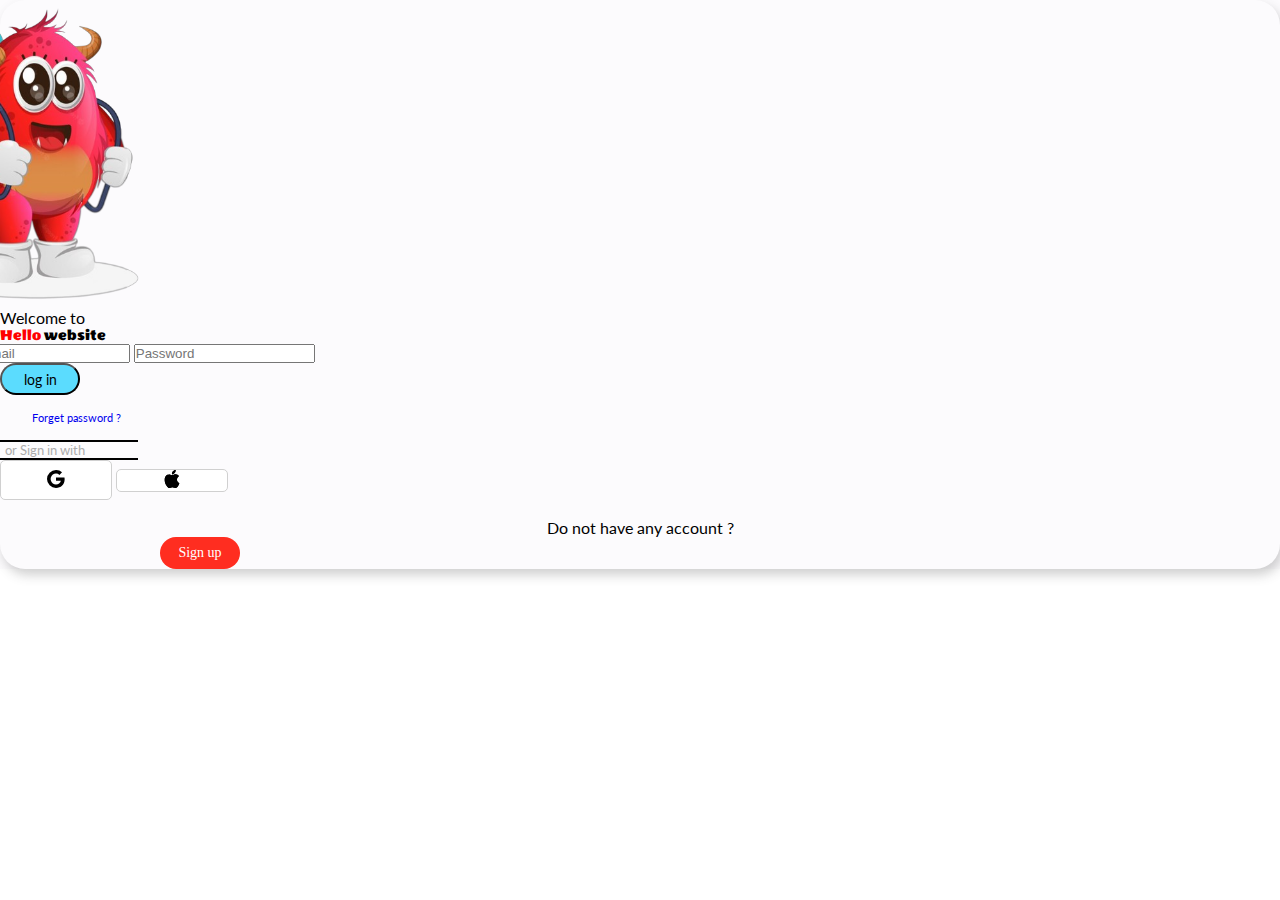
<file: html/login.html>
<!DOCTYPE html>
<html lang="en">

<head>
  <meta charset="UTF-8">
  <meta http-equiv="X-UA-Compatible" content="IE=edge">
  <meta name="viewport" content="width=device-width, initial-scale=1.0">
  <title>Document</title>
  <link href="https://cdn.jsdelivr.net/npm/bootstrap@5.0.2/dist/css/bootstrap.min.css" rel="stylesheet"
    integrity="sha384-EVSTQN3/azprG1Anm3QDgpJLIm9Nao0Yz1ztcQTwFspd3yD65VohhpuuCOmLASjC" crossorigin="anonymous">
  <link rel="stylesheet" href="../css/login.css">
</head>

<body>
  <section class="vh-100" style="background-color: #FCFBFD;">
    <div class="container h-100">
      <div class="row d-flex justify-content-center align-items-center h-100">
        <div class="col-lg-9 col-xl-7">
          <div class="card text-black p-2" style="border-radius: 25px;">
            <div class="row justify-content-center">
              <div class="col-md-3 col-lg-4 col-xl-3 d-flex align-items-center order-2 order-lg-1" id="img">
                <img src="../assets/img1.png" class="img-custom-fluid" alt="Sample image">
              </div>
              <div class="col-md-10 col-lg-6 col-xl-7 order-1 order-lg-2">
                <p class="h5 mb-2 mx-1 mx-md-4 mt-4" id="h5">Welcome to</p>
                <p class="h1 fw-bold mb-3 mx-1 mx-md-4 mt-2" id="h1"><span class="span">Hello</span> website</p>

                <form class="mx-3 form d-grid gap-3" id="form">
                  <input type="email" id="YourEmailL" class="form-control YourEmailL" placeholder="Your Email" />
                  <input type="password" id="PasswordL" class="form-control PasswordL" placeholder="Password" />
                  <p class="error"></p>
                </form>

                <div class="form-check d-flex mb-5 align-items-center SignUp">
                  <button type="button" class="btn btn-lg button" id="button">log in</button>
                  <div class="d-flex checkb">
                    <p id="Condition"><a href="#!">Forget password ?</a></p>
                  </div>
                  
                </div>

                <div class="d-flex alt-sign justify-content-center">
                  <hr style="width: 8.5rem; border: 1px solid black;">
                  <p id="last">or Sign in with</p>
                  <hr style="width: 8.5rem; border: 1px solid black;">
                </div>

                <div class="d-flex justify-content-evenly">
                  <button class="btn1"><svg xmlns="http://www.w3.org/2000/svg" width="18" height="18"
                      fill="currentColor" class="bi bi-google" viewBox="0 0 16 16">
                      <path
                        d="M15.545 6.558a9.42 9.42 0 0 1 .139 1.626c0 2.434-.87 4.492-2.384 5.885h.002C11.978 15.292 10.158 16 8 16A8 8 0 1 1 8 0a7.689 7.689 0 0 1 5.352 2.082l-2.284 2.284A4.347 4.347 0 0 0 8 3.166c-2.087 0-3.86 1.408-4.492 3.304a4.792 4.792 0 0 0 0 3.063h.003c.635 1.893 2.405 3.301 4.492 3.301 1.078 0 2.004-.276 2.722-.764h-.003a3.702 3.702 0 0 0 1.599-2.431H8v-3.08h7.545z" />
                    </svg></button>
                  <button class="btn2"><svg xmlns="http://www.w3.org/2000/svg" width="18" height="18"
                      fill="currentColor" class="bi bi-apple" viewBox="0 0 16 16">
                      <path
                        d="M11.182.008C11.148-.03 9.923.023 8.857 1.18c-1.066 1.156-.902 2.482-.878 2.516.024.034 1.52.087 2.475-1.258.955-1.345.762-2.391.728-2.43Zm3.314 11.733c-.048-.096-2.325-1.234-2.113-3.422.212-2.189 1.675-2.789 1.698-2.854.023-.065-.597-.79-1.254-1.157a3.692 3.692 0 0 0-1.563-.434c-.108-.003-.483-.095-1.254.116-.508.139-1.653.589-1.968.607-.316.018-1.256-.522-2.267-.665-.647-.125-1.333.131-1.824.328-.49.196-1.422.754-2.074 2.237-.652 1.482-.311 3.83-.067 4.56.244.729.625 1.924 1.273 2.796.576.984 1.34 1.667 1.659 1.899.319.232 1.219.386 1.843.067.502-.308 1.408-.485 1.766-.472.357.013 1.061.154 1.782.539.571.197 1.111.115 1.652-.105.541-.221 1.324-1.059 2.238-2.758.347-.79.505-1.217.473-1.282Z" />
                      <path
                        d="M11.182.008C11.148-.03 9.923.023 8.857 1.18c-1.066 1.156-.902 2.482-.878 2.516.024.034 1.52.087 2.475-1.258.955-1.345.762-2.391.728-2.43Zm3.314 11.733c-.048-.096-2.325-1.234-2.113-3.422.212-2.189 1.675-2.789 1.698-2.854.023-.065-.597-.79-1.254-1.157a3.692 3.692 0 0 0-1.563-.434c-.108-.003-.483-.095-1.254.116-.508.139-1.653.589-1.968.607-.316.018-1.256-.522-2.267-.665-.647-.125-1.333.131-1.824.328-.49.196-1.422.754-2.074 2.237-.652 1.482-.311 3.83-.067 4.56.244.729.625 1.924 1.273 2.796.576.984 1.34 1.667 1.659 1.899.319.232 1.219.386 1.843.067.502-.308 1.408-.485 1.766-.472.357.013 1.061.154 1.782.539.571.197 1.111.115 1.652-.105.541-.221 1.324-1.059 2.238-2.758.347-.79.505-1.217.473-1.282Z" />
                    </svg></button>
                </div>
                <br>
                <p class="sign-up-text">Do not have any account ?</p>
                <div class="sing-up-container"><a class="sign-up" href="/html/register.html">Sign up</a></div>
              </div>
            </div>
           
          </div>
        </div>
      </div>
    </div>
  </section>
</body>
<script src="https://cdn.jsdelivr.net/npm/bootstrap@5.0.2/dist/js/bootstrap.bundle.min.js"
  integrity="sha384-MrcW6ZMFYlzcLA8Nl+NtUVF0sA7MsXsP1UyJoMp4YLEuNSfAP+JcXn/tWtIaxVXM" crossorigin="anonymous"></script>
<script src="/js/login.js"></script>

</html>
</file>
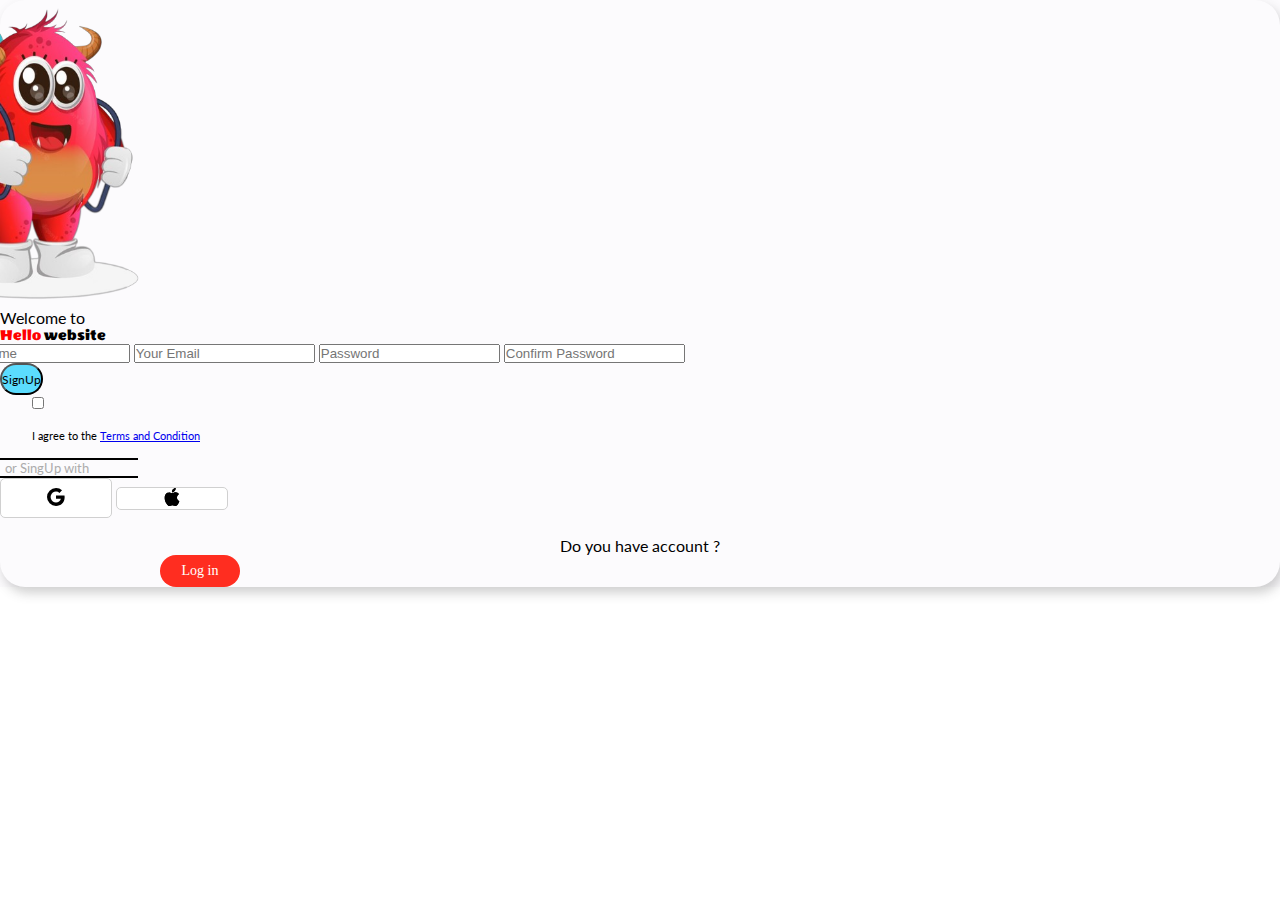
<file: html/register.html>
<!DOCTYPE html>
<html lang="en">

<head>
    <meta charset="UTF-8">
    <meta http-equiv="X-UA-Compatible" content="IE=edge">
    <meta name="viewport" content="width=device-width, initial-scale=1.0">
    <title>Document</title>
    <link href="https://cdn.jsdelivr.net/npm/bootstrap@5.0.2/dist/css/bootstrap.min.css" rel="stylesheet"
        integrity="sha384-EVSTQN3/azprG1Anm3QDgpJLIm9Nao0Yz1ztcQTwFspd3yD65VohhpuuCOmLASjC" crossorigin="anonymous">
    <link rel="stylesheet" href="/css/register.css">
</head>

<body>
    <section class="vh-100" style="background-color: #FCFBFD;">
        <div class="container h-100">
            <div class="row d-flex justify-content-center align-items-center h-100">
                <div class="col-lg-9 col-xl-7">
                    <div class="card text-black p-2" style="border-radius: 25px;">
                        <div class="row justify-content-center">
                            <div class="col-md-3 col-lg-4 col-xl-3 d-flex align-items-center order-2 order-lg-1"
                                id="img">

                                <img src="/assets/img1.png" class="img-custom-fluid" alt="Sample image">

                            </div>
                            <div class="col-md-10 col-lg-6 col-xl-7 order-1 order-lg-2">
                                <p class=" h5 mb-2 mx-1 mx-md-4 mt-4" id="h5">Welcome to</p>
                                <p class=" h1 fw-bold mb-3 mx-1 mx-md-4 mt-2" id="h1"><span class="span">Hello</span>
                                    website</p>

                                <form class="mx-3 form d-grid gap-3" id="form" action="#">

                                    <input type="text" id="YourName" class="form-control" placeholder="Your Name" />

                                    <input type="email" id="YourEmail" class="form-control" placeholder="Your Email" />

                                    <input type="password" id="Password" class="form-control" placeholder="Password" />

                                    <input type="password" id="ConfirmPassword" class="form-control"
                                        placeholder="Confirm Password" />

                                    <p class="error"></p>
                                </form>
                                <div class="form-check d-flex mb-5 align-items-center SignUp">
                                    <button type="button" class="btn btn-lg button" id="button">SignUp</button>
                                    <div class="d-flex mx-1 checkb"><input class="form-check-input me-2 mx-2 check"
                                            type="checkbox" value="" id="form2Example3c" />
                                        <p id="Condition">I agree to the <a href="#!">Terms and Condition</a></p>
                                    </div>
                                </div>
                                <div class="d-flex alt-sign justify-content-center">
                                    <hr style="width: 8.5rem; border: 1px solid black;">
                                    <p id="last">or SingUp with</p>
                                    <hr style="width: 8.5rem; border: 1px solid black;">
                                </div>

                                <div class="d-flex justify-content-evenly">
                                    <button class="btn1"><svg xmlns="http://www.w3.org/2000/svg" width="18" height="18"
                                            fill="currentColor" class="bi bi-google" viewBox="0 0 16 16">
                                            <path
                                                d="M15.545 6.558a9.42 9.42 0 0 1 .139 1.626c0 2.434-.87 4.492-2.384 5.885h.002C11.978 15.292 10.158 16 8 16A8 8 0 1 1 8 0a7.689 7.689 0 0 1 5.352 2.082l-2.284 2.284A4.347 4.347 0 0 0 8 3.166c-2.087 0-3.86 1.408-4.492 3.304a4.792 4.792 0 0 0 0 3.063h.003c.635 1.893 2.405 3.301 4.492 3.301 1.078 0 2.004-.276 2.722-.764h-.003a3.702 3.702 0 0 0 1.599-2.431H8v-3.08h7.545z" />
                                        </svg></button>
                                    <button class="btn2"><svg xmlns="http://www.w3.org/2000/svg" width="18" height="18"
                                            fill="currentColor" class="bi bi-apple" viewBox="0 0 16 16">
                                            <path
                                                d="M11.182.008C11.148-.03 9.923.023 8.857 1.18c-1.066 1.156-.902 2.482-.878 2.516.024.034 1.52.087 2.475-1.258.955-1.345.762-2.391.728-2.43Zm3.314 11.733c-.048-.096-2.325-1.234-2.113-3.422.212-2.189 1.675-2.789 1.698-2.854.023-.065-.597-.79-1.254-1.157a3.692 3.692 0 0 0-1.563-.434c-.108-.003-.483-.095-1.254.116-.508.139-1.653.589-1.968.607-.316.018-1.256-.522-2.267-.665-.647-.125-1.333.131-1.824.328-.49.196-1.422.754-2.074 2.237-.652 1.482-.311 3.83-.067 4.56.244.729.625 1.924 1.273 2.796.576.984 1.34 1.667 1.659 1.899.319.232 1.219.386 1.843.067.502-.308 1.408-.485 1.766-.472.357.013 1.061.154 1.782.539.571.197 1.111.115 1.652-.105.541-.221 1.324-1.059 2.238-2.758.347-.79.505-1.217.473-1.282Z" />
                                            <path
                                                d="M11.182.008C11.148-.03 9.923.023 8.857 1.18c-1.066 1.156-.902 2.482-.878 2.516.024.034 1.52.087 2.475-1.258.955-1.345.762-2.391.728-2.43Zm3.314 11.733c-.048-.096-2.325-1.234-2.113-3.422.212-2.189 1.675-2.789 1.698-2.854.023-.065-.597-.79-1.254-1.157a3.692 3.692 0 0 0-1.563-.434c-.108-.003-.483-.095-1.254.116-.508.139-1.653.589-1.968.607-.316.018-1.256-.522-2.267-.665-.647-.125-1.333.131-1.824.328-.49.196-1.422.754-2.074 2.237-.652 1.482-.311 3.83-.067 4.56.244.729.625 1.924 1.273 2.796.576.984 1.34 1.667 1.659 1.899.319.232 1.219.386 1.843.067.502-.308 1.408-.485 1.766-.472.357.013 1.061.154 1.782.539.571.197 1.111.115 1.652-.105.541-.221 1.324-1.059 2.238-2.758.347-.79.505-1.217.473-1.282Z" />
                                        </svg></button>
                                </div>
                                <br>
                                <p class="log-in-text">Do you have account ?</p>
                                <div class="log-in-container"><a class="log-in" href="/html/login.html">Log in</a></div>
                            </div>
                        </div>
                    </div>
                </div>
            </div>
        </div>
    </section>
</body>
<script src="https://cdn.jsdelivr.net/npm/bootstrap@5.0.2/dist/js/bootstrap.bundle.min.js"
    integrity="sha384-MrcW6ZMFYlzcLA8Nl+NtUVF0sA7MsXsP1UyJoMp4YLEuNSfAP+JcXn/tWtIaxVXM"
    crossorigin="anonymous"></script>
<script src="/js/signup.js"></script>

</html>
</file>
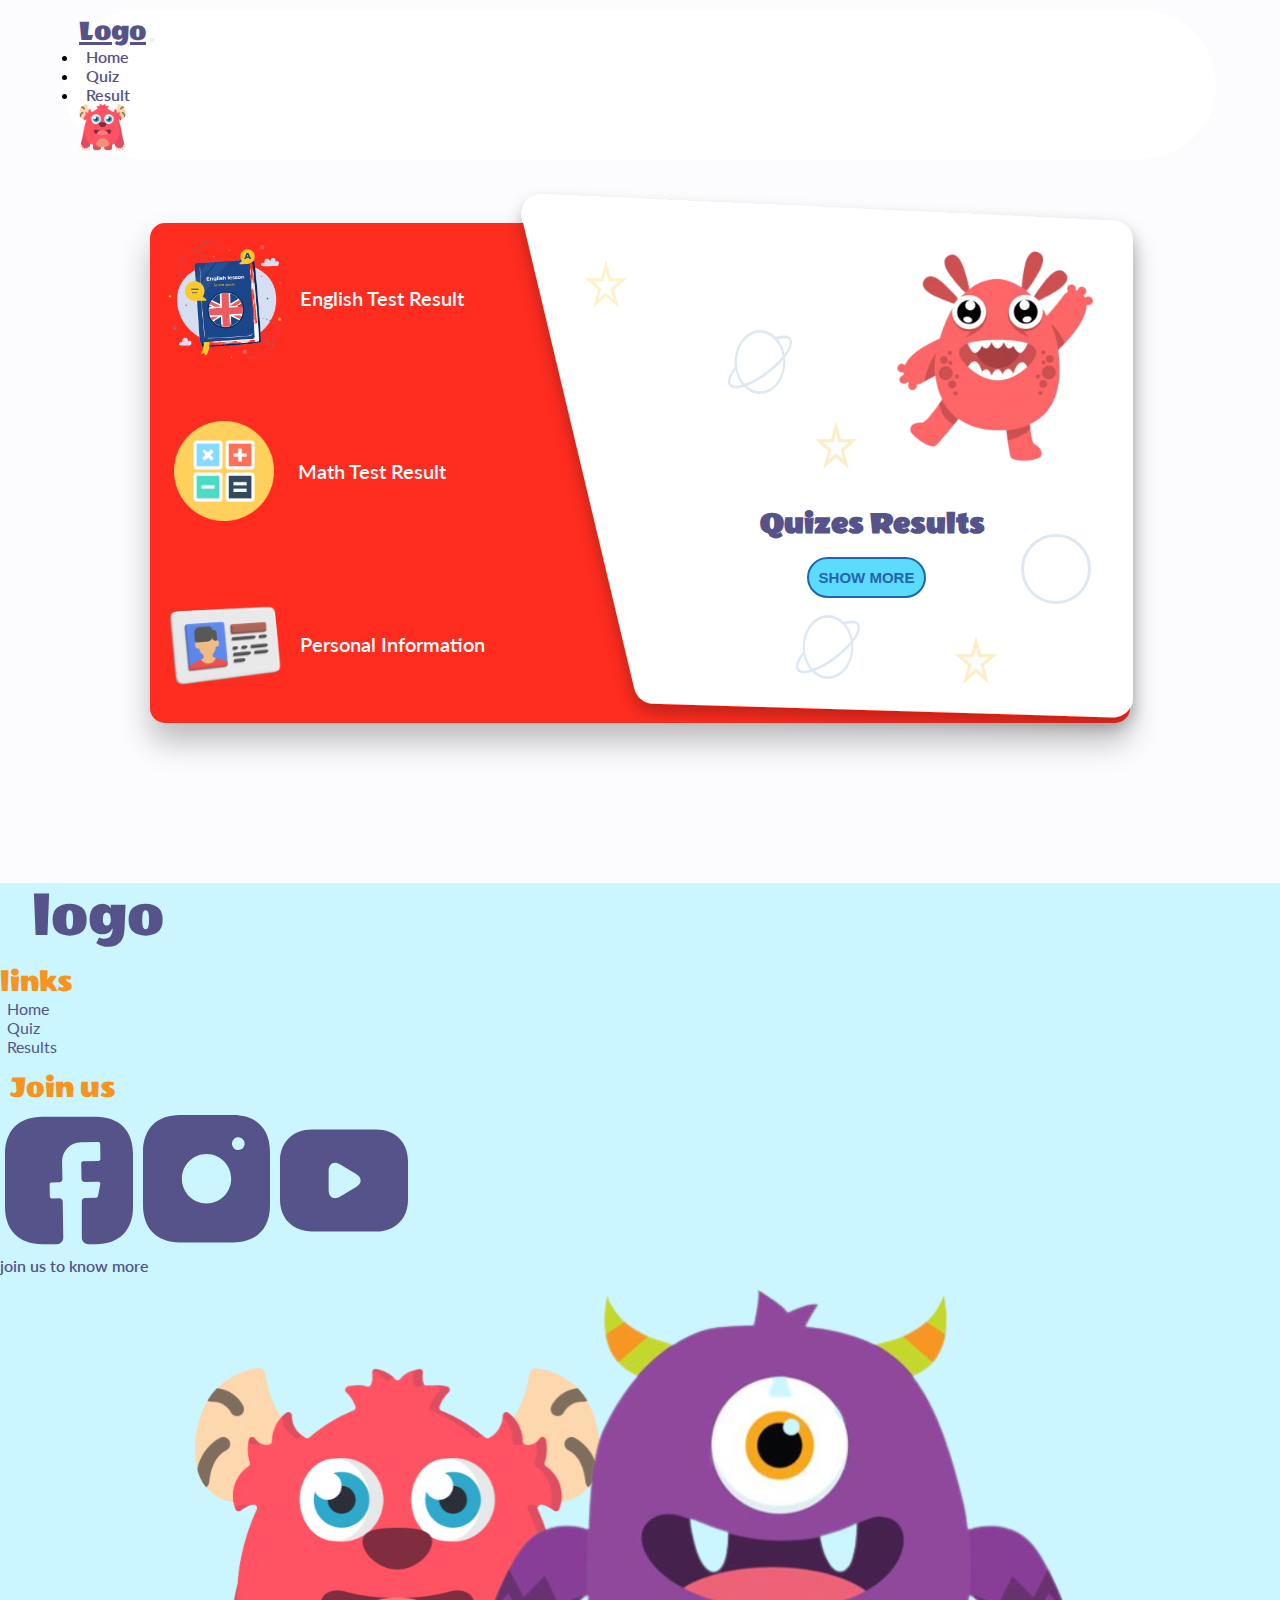
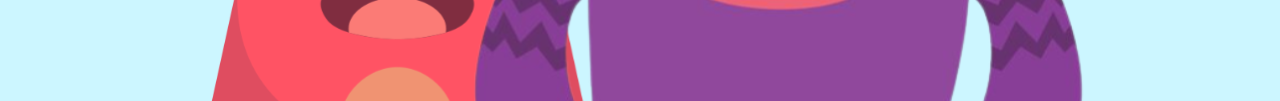
<file: html/reportPage.html>
<!DOCTYPE html>
<html lang="en">
  <head>
    <meta charset="UTF-8" />
    <meta http-equiv="X-UA-Compatible" content="IE=edge" />
    <meta name="viewport" content="width=device-width, initial-scale=1.0" />
    <link
      href="https://cdn.jsdelivr.net/npm/bootstrap@5.3.0-alpha3/dist/css/bootstrap.min.css"
      rel="stylesheet"
      integrity="sha384-KK94CHFLLe+nY2dmCWGMq91rCGa5gtU4mk92HdvYe+M/SXH301p5ILy+dN9+nJOZ"
      crossorigin="anonymous"
    />
    <link rel="stylesheet" href="/css/reportPage.css" />
    <link rel="stylesheet" href="/css/profile.css" />
    <title>Report Page</title>
  </head>
  <body>
    <nav class="navbar navbar-expand-lg" id="nav">
      <div class="container-fluid" id="menu">
        <a class="navbar-brand" href="#" id="logo">Logo</a>
        <button
          class="humberger navbar-toggler"
          type="button"
          data-bs-toggle="collapse"
          data-bs-target="#navbarNav"
          aria-controls="navbarNav"
          aria-expanded="false"
          aria-label="Toggle navigation"
        >
          <span class="navbar-toggler-icon"></span>
        </button>
        <div class="collapse navbar-collapse containerMenuList" id="navbarNav">
          <ul class="navbar-nav" id="menuList">
            <li class="nav-item">
              <a class="nav-link active" aria-current="page" href="/index.html">Home</a>
            </li>
            <li class="nav-item">
              <a class="nav-link" href="/html/MathTest.html">Quiz</a>
            </li>
            <li class="nav-item">
              <a class="nav-link" href="/html/reportPage.html">Result</a>
            </li>
          </ul>
          <img src="/assets/nav.png" alt="" id="profileImage" />
        </div>
      </div>
    </nav>
    <main>
      <div id="content">
        <div class="row">
          <div class="col">
            <div class="container" id="resultContainer">
              <div class="row" id="results">
                <div class="col">
                  <div class="result">
                    <img
                      src="/assets/english"
                      alt="English Test"
                      id="EnglishTest"
                    />
                    <span id="English_result">English Test Result</span>

                  </div>
                </div>
                <div class="col">
                  <div class="result">
                    <img
                      src="/assets/calculator 1.png"
                      alt="Math test"
                      id="Mathtest"
                    />
                    <span id="Math_result">Math Test Result</span>

                  </div>
                </div>
                <div class="col">
                  <div class="result">
                    <img
                      src="/assets/3.png"
                      alt="Personal Data"
                      id="PersonalData"
                    />
                    <span id="personal_info">Personal Information</span>

                  </div>
                </div>
              </div>
            </div>
          </div>
          <div class="col svgContainer">
            <h1>Quizes Results</h1>
            <img src="/assets/report.png" alt="monestoer" id="monestoer1" />
            <svg
              width="642"
              height="554"
              viewBox="0 0 642 554"
              fill="none"
              xmlns="http://www.w3.org/2000/svg"
              id="card"
            >
              <g filter="url(#filter0_d_151_2856)">
                <path
                  d="M16.1693 31.8492C13.0804 18.9069 23.2552 6.61298 36.5469 7.22764L607.924 33.6505C618.599 34.1441 627 42.9426 627 53.6291V510.399C627 521.677 617.681 530.724 606.408 530.39L147.107 516.789C138.074 516.521 130.343 510.23 128.245 501.44L16.1693 31.8492Z"
                  fill="white"
                ></path>
              </g>
              <path
                d="M100 78.7596L103.491 91.7017L103.79 92.8111H104.939H116.932L107.004 101.499L106.3 102.115L106.544 103.019L110.194 116.55L100.988 108.493L100 107.629L99.0121 108.493L89.8063 116.55L93.4563 103.019L93.6999 102.115L92.9959 101.499L83.0684 92.8111H95.0607H96.2097L96.5089 91.7017L100 78.7596Z"
                stroke="#FFD04B"
                stroke-opacity="0.3"
                stroke-width="3"
                id="star4"
              ></path>
              <defs>
                <filter
                  id="filter0_d_151_2856"
                  x="0.612671"
                  y="0.205566"
                  width="641.387"
                  height="553.193"
                  filterUnits="userSpaceOnUse"
                  color-interpolation-filters="sRGB"
                >
                  <feFlood
                    flood-opacity="0"
                    result="BackgroundImageFix"
                  ></feFlood>
                  <feColorMatrix
                    in="SourceAlpha"
                    type="matrix"
                    values="0 0 0 0 0 0 0 0 0 0 0 0 0 0 0 0 0 0 127 0"
                    result="hardAlpha"
                  ></feColorMatrix>
                  <feOffset dy="8"></feOffset>
                  <feGaussianBlur stdDeviation="7.5"></feGaussianBlur>
                  <feComposite in2="hardAlpha" operator="out"></feComposite>
                  <feColorMatrix
                    type="matrix"
                    values="0 0 0 0 0 0 0 0 0 0 0 0 0 0 0 0 0 0 0.25 0"
                  ></feColorMatrix>
                  <feBlend
                    mode="normal"
                    in2="BackgroundImageFix"
                    result="effect1_dropShadow_151_2856"
                  ></feBlend>
                  <feBlend
                    mode="normal"
                    in="SourceGraphic"
                    in2="effect1_dropShadow_151_2856"
                    result="shape"
                  ></feBlend>
                </filter>
              </defs>
            </svg>
          </div>
        </div>
        <svg
          width="64"
          height="64"
          viewBox="0 0 64 64"
          fill="none"
          xmlns="http://www.w3.org/2000/svg"
          id="planet"
        >
          <path
            d="M63.3549 9.26632C61.4984 5.23613 56.0227 4.46351 47.9072 7.07373C43.9276 3.03333 39.0741 0.602133 33.9816 0.0980945C28.8891 -0.405944 23.7946 1.04063 19.3642 4.24865C14.9339 7.45667 11.374 12.2768 9.15003 18.0787C6.92608 23.8806 6.14162 30.3942 6.89923 36.7677C1.00154 44.3164 -1.22181 50.6889 0.642937 54.733C1.7822 57.2075 4.229 58.4604 7.81506 58.4604C10.1089 58.4083 12.3915 58.043 14.6231 57.371C15.103 57.2353 15.594 57.0857 16.0906 56.9256C19.8187 60.7109 24.3191 63.0892 29.0726 63.786C33.826 64.4828 38.6388 63.4699 42.9555 60.8639C47.2722 58.2579 50.917 54.1652 53.4692 49.058C56.0214 43.9508 57.3772 38.0372 57.3799 31.9997C57.3818 30.4004 57.2896 28.8032 57.1041 27.2212C60.6267 22.6968 62.9825 18.423 63.7245 14.8766C64.1907 12.6979 64.0638 10.8116 63.3549 9.26632ZM32.0017 2.76512C37.3584 2.77332 42.5479 5.11924 46.6899 9.4049C50.8319 13.6906 53.6712 19.6521 54.7262 26.278C50.2657 31.7386 44.0232 37.5821 36.9366 42.719C29.4031 48.1796 22.3689 51.8548 16.6312 53.8559C13.119 49.9195 10.638 44.7291 9.51743 38.973C8.39683 33.2168 8.68949 27.1669 10.3566 21.6254C12.0237 16.084 14.9866 11.3127 18.8522 7.94441C22.7179 4.5761 27.3037 2.76983 32.0017 2.76512ZM2.55458 53.3339C1.38222 50.7933 3.24421 45.8165 7.45093 40.0879C8.59154 45.5995 10.8769 50.6274 14.0714 54.6529C7.96402 56.3618 3.71867 55.8676 2.55458 53.3339ZM32.0017 61.2342C27.265 61.2401 22.6418 59.4051 18.7608 55.9789C24.7137 53.6889 31.4031 49.9336 38.029 45.1343C44.7184 40.2828 50.6105 34.8813 55.0848 29.6679C55.1345 30.437 55.1676 31.2131 55.1676 31.9997C55.1603 39.7491 52.7174 47.1786 48.3747 52.659C44.032 58.1393 38.1439 61.2231 32.0017 61.2342ZM61.5949 14.1561C61.0074 16.9404 59.2281 20.2989 56.5606 23.9219C55.4129 18.3976 53.1158 13.3606 49.9071 9.33245C55.9345 7.65494 60.2764 8.12826 61.446 10.6654C61.8487 11.5459 61.9011 12.7188 61.5949 14.1561Z"
            fill="#2364AE"
            fill-opacity="0.15"
          />
        </svg>
        <svg
          width="64"
          height="64"
          viewBox="0 0 64 64"
          fill="none"
          xmlns="http://www.w3.org/2000/svg"
          id="planet2"
        >
          <path
            d="M63.3549 9.26632C61.4984 5.23613 56.0227 4.46351 47.9072 7.07373C43.9276 3.03333 39.0741 0.602133 33.9816 0.0980945C28.8891 -0.405944 23.7946 1.04063 19.3642 4.24865C14.9339 7.45667 11.374 12.2768 9.15003 18.0787C6.92608 23.8806 6.14162 30.3942 6.89923 36.7677C1.00154 44.3164 -1.22181 50.6889 0.642937 54.733C1.7822 57.2075 4.229 58.4604 7.81506 58.4604C10.1089 58.4083 12.3915 58.043 14.6231 57.371C15.103 57.2353 15.594 57.0857 16.0906 56.9256C19.8187 60.7109 24.3191 63.0892 29.0726 63.786C33.826 64.4828 38.6388 63.4699 42.9555 60.8639C47.2722 58.2579 50.917 54.1652 53.4692 49.058C56.0214 43.9508 57.3772 38.0372 57.3799 31.9997C57.3818 30.4004 57.2896 28.8032 57.1041 27.2212C60.6267 22.6968 62.9825 18.423 63.7245 14.8766C64.1907 12.6979 64.0638 10.8116 63.3549 9.26632ZM32.0017 2.76512C37.3584 2.77332 42.5479 5.11924 46.6899 9.4049C50.8319 13.6906 53.6712 19.6521 54.7262 26.278C50.2657 31.7386 44.0232 37.5821 36.9366 42.719C29.4031 48.1796 22.3689 51.8548 16.6312 53.8559C13.119 49.9195 10.638 44.7291 9.51743 38.973C8.39683 33.2168 8.68949 27.1669 10.3566 21.6254C12.0237 16.084 14.9866 11.3127 18.8522 7.94441C22.7179 4.5761 27.3037 2.76983 32.0017 2.76512ZM2.55458 53.3339C1.38222 50.7933 3.24421 45.8165 7.45093 40.0879C8.59154 45.5995 10.8769 50.6274 14.0714 54.6529C7.96402 56.3618 3.71867 55.8676 2.55458 53.3339ZM32.0017 61.2342C27.265 61.2401 22.6418 59.4051 18.7608 55.9789C24.7137 53.6889 31.4031 49.9336 38.029 45.1343C44.7184 40.2828 50.6105 34.8813 55.0848 29.6679C55.1345 30.437 55.1676 31.2131 55.1676 31.9997C55.1603 39.7491 52.7174 47.1786 48.3747 52.659C44.032 58.1393 38.1439 61.2231 32.0017 61.2342ZM61.5949 14.1561C61.0074 16.9404 59.2281 20.2989 56.5606 23.9219C55.4129 18.3976 53.1158 13.3606 49.9071 9.33245C55.9345 7.65494 60.2764 8.12826 61.446 10.6654C61.8487 11.5459 61.9011 12.7188 61.5949 14.1561Z"
            fill="#2364AE"
            fill-opacity="0.15"
          />
        </svg>
        <svg
          width="70"
          height="70"
          viewBox="0 0 70 70"
          fill="none"
          xmlns="http://www.w3.org/2000/svg"
          id="circle"
        >
          <circle
            cx="35"
            cy="35"
            r="33.5"
            stroke="#2364AE"
            stroke-opacity="0.15"
            stroke-width="3"
          />
        </svg>
        <svg
          width="42"
          height="48"
          viewBox="0 0 42 48"
          fill="2364AE"
          xmlns="http://www.w3.org/2000/svg"
          id="star1"
        ></svg>
        <svg width="42" height="48" viewBox="0 0 42 48" fill="none" xmlns="http://www.w3.org/2000/svg" id="star2">
          <path d="M21 0L25.9393 18.3111H41.9232L28.992 29.6279L33.9313 47.9389L21 36.6221L8.06872 47.9389L13.008 29.6279L0.0767574 18.3111H16.0607L21 0Z" fill="#FCFBFD"/>
          <path d="M21 5.75957L24.4911 18.7017L24.7903 19.8111H25.9393H37.9316L28.0041 28.4991L27.3001 29.1153L27.5437 30.0186L31.1937 43.5499L21.9879 35.4933L21 34.6288L20.0121 35.4933L10.8063 43.5499L14.4563 30.0186L14.6999 29.1153L13.9959 28.4991L4.0684 19.8111H16.0607H17.2097L17.5089 18.7017L21 5.75957Z" stroke="#FFD04B" stroke-opacity="0.3" stroke-width="3"/>
          </svg>
          <svg width="42" height="48" viewBox="0 0 42 48" fill="none" xmlns="http://www.w3.org/2000/svg" id="star3">
            <path d="M21 0L25.9393 18.3111H41.9232L28.992 29.6279L33.9313 47.9389L21 36.6221L8.06872 47.9389L13.008 29.6279L0.0767574 18.3111H16.0607L21 0Z" fill="#FCFBFD"/>
            <path d="M21 5.75957L24.4911 18.7017L24.7903 19.8111H25.9393H37.9316L28.0041 28.4991L27.3001 29.1153L27.5437 30.0186L31.1937 43.5499L21.9879 35.4933L21 34.6288L20.0121 35.4933L10.8063 43.5499L14.4563 30.0186L14.6999 29.1153L13.9959 28.4991L4.0684 19.8111H16.0607H17.2097L17.5089 18.7017L21 5.75957Z" stroke="#FFD04B" stroke-opacity="0.3" stroke-width="3"/>
            </svg>
            
        <svg
          width="32"
          height="44"
          viewBox="0 0 32 44"
          fill="none"
          xmlns="http://www.w3.org/2000/svg"
        ></svg>
        <button id="showMore">SHOW MORE</button>
      </div>
      <div class="phoneContent">
        <div class="container">
          <div class="row whiteCard">
            <div class="col title">
                <h1>Quizes Results</h1>
                <button id="showMore">showMore</button>
                <img src="/assets/report.png" alt="monestoer" id="monestoer1" />
                <svg width="32" height="32" viewBox="0 0 32 32" fill="none" xmlns="http://www.w3.org/2000/svg" id="one">
                  <path d="M31.6774 4.63316C30.7492 2.61807 28.0114 2.23175 23.9536 3.53687C21.9638 1.51666 19.5371 0.301067 16.9908 0.0490473C14.4446 -0.202972 11.8973 0.520316 9.68212 2.12432C7.46695 3.72833 5.68699 6.1384 4.57501 9.03935C3.46304 11.9403 3.07081 15.1971 3.44962 18.3838C0.500772 22.1582 -0.610907 25.3444 0.321468 27.3665C0.8911 28.6037 2.1145 29.2302 3.90753 29.2302C5.05445 29.2041 6.19576 29.0215 7.31153 28.6855C7.55152 28.6177 7.79702 28.5428 8.04529 28.4628C9.90934 30.3554 12.1596 31.5446 14.5363 31.893C16.913 32.2414 19.3194 31.7349 21.4777 30.4319C23.6361 29.129 25.4585 27.0826 26.7346 24.529C28.0107 21.9754 28.6886 19.0186 28.69 15.9998C28.6909 15.2002 28.6448 14.4016 28.552 13.6106C30.3133 11.3484 31.4912 9.2115 31.8622 7.43829C32.0953 6.34895 32.0319 5.40579 31.6774 4.63316ZM16.0008 1.38256C18.6792 1.38666 21.274 2.55962 23.3449 4.70245C25.4159 6.84528 26.8356 9.82603 27.3631 13.139C25.1329 15.8693 22.0116 18.791 18.4683 21.3595C14.7016 24.0898 11.1845 25.9274 8.31562 26.928C6.55948 24.9598 5.31902 22.3645 4.75872 19.4865C4.19841 16.6084 4.34475 13.5835 5.17831 10.8127C6.01187 8.04198 7.49328 5.65636 9.4261 3.97221C11.3589 2.28805 13.6519 1.38491 16.0008 1.38256ZM1.27729 26.6669C0.691109 25.3966 1.6221 22.9082 3.72547 20.0439C4.29577 22.7997 5.43846 25.3137 7.03568 27.3265C3.98201 28.1809 1.85934 27.9338 1.27729 26.6669ZM16.0008 30.6171C13.6325 30.62 11.3209 29.7026 9.38041 27.9895C12.3568 26.8444 15.7015 24.9668 19.0145 22.5672C22.3592 20.1414 25.3053 17.4407 27.5424 14.8339C27.5672 15.2185 27.5838 15.6066 27.5838 15.9998C27.5802 19.8746 26.3587 23.5893 24.1874 26.3295C22.016 29.0697 19.072 30.6116 16.0008 30.6171ZM30.7975 7.07807C30.5037 8.47019 29.6141 10.1494 28.2803 11.9609C27.7065 9.19878 26.5579 6.68032 24.9536 4.66622C27.9672 3.82747 30.1382 4.06413 30.723 5.3327C30.9244 5.77296 30.9506 6.35939 30.7975 7.07807Z" fill="#2364AE" fill-opacity="0.3"/>
                  </svg>
                  <svg width="32" height="29" viewBox="0 0 32 29" fill="none" xmlns="http://www.w3.org/2000/svg" id="two">
                    <path d="M16 0L19.5922 11.0557H31.2169L21.8123 17.8885L25.4046 28.9443L16 22.1115L6.59544 28.9443L10.1877 17.8885L0.783095 11.0557H12.4078L16 0Z" fill="#FCFBFD"/>
                    <path d="M16 1.61804L19.1167 11.2102L19.229 11.5557H19.5922H29.6781L21.5184 17.484L21.2246 17.6976L21.3368 18.0431L24.4535 27.6353L16.2939 21.7069L16 21.4934L15.7061 21.7069L7.54649 27.6353L10.6632 18.0431L10.7754 17.6976L10.4816 17.484L2.32194 11.5557H12.4078H12.771L12.8833 11.2102L16 1.61804Z" stroke="#FFD04B" stroke-opacity="0.3"/>
                    </svg>
                    <svg width="32" height="32" viewBox="0 0 32 32" fill="none" xmlns="http://www.w3.org/2000/svg" id="three">
                      <circle cx="16" cy="16" r="16" fill="#FCFBFD"/>
                      <circle cx="16" cy="16" r="15.5" stroke="#2364AE" stroke-opacity="0.15"/>
                      </svg>
                      <svg width="32" height="32" viewBox="0 0 32 32" fill="none" xmlns="http://www.w3.org/2000/svg" id="four">
                        <path d="M31.6774 4.63316C30.7492 2.61807 28.0114 2.23175 23.9536 3.53687C21.9638 1.51666 19.5371 0.301067 16.9908 0.0490473C14.4446 -0.202972 11.8973 0.520316 9.68212 2.12432C7.46695 3.72833 5.68699 6.1384 4.57501 9.03935C3.46304 11.9403 3.07081 15.1971 3.44962 18.3838C0.500772 22.1582 -0.610907 25.3444 0.321468 27.3665C0.8911 28.6037 2.1145 29.2302 3.90753 29.2302C5.05445 29.2041 6.19576 29.0215 7.31153 28.6855C7.55152 28.6177 7.79702 28.5428 8.04529 28.4628C9.90934 30.3554 12.1596 31.5446 14.5363 31.893C16.913 32.2414 19.3194 31.7349 21.4777 30.4319C23.6361 29.129 25.4585 27.0826 26.7346 24.529C28.0107 21.9754 28.6886 19.0186 28.69 15.9998C28.6909 15.2002 28.6448 14.4016 28.552 13.6106C30.3133 11.3484 31.4912 9.2115 31.8622 7.43829C32.0953 6.34895 32.0319 5.40579 31.6774 4.63316ZM16.0008 1.38256C18.6792 1.38666 21.274 2.55962 23.3449 4.70245C25.4159 6.84528 26.8356 9.82603 27.3631 13.139C25.1329 15.8693 22.0116 18.791 18.4683 21.3595C14.7016 24.0898 11.1845 25.9274 8.31562 26.928C6.55948 24.9598 5.31902 22.3645 4.75872 19.4865C4.19841 16.6084 4.34475 13.5835 5.17831 10.8127C6.01187 8.04198 7.49328 5.65636 9.4261 3.97221C11.3589 2.28805 13.6519 1.38491 16.0008 1.38256ZM1.27729 26.6669C0.691109 25.3966 1.6221 22.9082 3.72547 20.0439C4.29577 22.7997 5.43846 25.3137 7.03568 27.3265C3.98201 28.1809 1.85934 27.9338 1.27729 26.6669ZM16.0008 30.6171C13.6325 30.62 11.3209 29.7026 9.38041 27.9895C12.3568 26.8444 15.7015 24.9668 19.0145 22.5672C22.3592 20.1414 25.3053 17.4407 27.5424 14.8339C27.5672 15.2185 27.5838 15.6066 27.5838 15.9998C27.5802 19.8746 26.3587 23.5893 24.1874 26.3295C22.016 29.0697 19.072 30.6116 16.0008 30.6171ZM30.7975 7.07807C30.5037 8.47019 29.6141 10.1494 28.2803 11.9609C27.7065 9.19878 26.5579 6.68032 24.9536 4.66622C27.9672 3.82747 30.1382 4.06413 30.723 5.3327C30.9244 5.77296 30.9506 6.35939 30.7975 7.07807Z" fill="#2364AE" fill-opacity="0.3"/>
                        </svg>
                        <svg width="32" height="29" viewBox="0 0 32 29" fill="none" xmlns="http://www.w3.org/2000/svg" id="five">
                          <path d="M16 1.61804L19.1167 11.2102L19.229 11.5557H19.5922H29.6781L21.5184 17.484L21.2246 17.6976L21.3368 18.0431L24.4535 27.6353L16.2939 21.7069L16 21.4934L15.7061 21.7069L7.54649 27.6353L10.6632 18.0431L10.7754 17.6976L10.4816 17.484L2.32194 11.5557H12.4078H12.771L12.8833 11.2102L16 1.61804Z" stroke="#FFD04B" stroke-opacity="0.3"/>
                          </svg>
                          <svg width="32" height="29" viewBox="0 0 32 29" fill="none" xmlns="http://www.w3.org/2000/svg" id="six">
                            <path d="M16 0L19.5922 11.0557H31.2169L21.8123 17.8885L25.4046 28.9443L16 22.1115L6.59544 28.9443L10.1877 17.8885L0.783095 11.0557H12.4078L16 0Z" fill="#FCFBFD"/>
                            <path d="M16 1.61804L19.1167 11.2102L19.229 11.5557H19.5922H29.6781L21.5184 17.484L21.2246 17.6976L21.3368 18.0431L24.4535 27.6353L16.2939 21.7069L16 21.4934L15.7061 21.7069L7.54649 27.6353L10.6632 18.0431L10.7754 17.6976L10.4816 17.484L2.32194 11.5557H12.4078H12.771L12.8833 11.2102L16 1.61804Z" stroke="#FFD04B" stroke-opacity="0.3"/>
                            </svg>
            </div>
          </div>
          <div class="row">
            <div class="col">
              <div class="resultsPjone">
                <div class="enDiv">
                  <div class="result">
                    <img
                      src="/assets/english"
                      alt="English Test"
                      id="EnglishTest"
                    />
                    <span>English Test Result</span>
                  </div>
                </div>
                <div class="mathDiv">
                  <div class="result">
                    <img
                      src="/assets/calculator 1.png"
                      alt="Math test"
                      id="Mathtest"
                    />
                    <span>Math Test Result</span>
                  </div>
                </div>
                <div class="personalDiv">
                  <div class="result">
                    <img
                      src="/assets/3.png"
                      alt="Personal Data"
                      id="PersonalData"
                    />
                    <span>Personal Information</span>
                  </div>
                </div>
              </div>
            </div>
          </div>
        </div>
      </div>
    </main>
    <div class="row footer-row gx-0">
      <div class="col footer-logo">logo</div>
      <div class="col footer-links">
        <ul>
          <p>links</p>
          <a href="#">Home</a
          ><br />
          <a href="#">Quiz</a
          ><br />
          <a href="#">Results</a>
        </ul>
      </div>
      <div class="col footer3-join">
        <p>Join us</p>
        <div class="icons">
          <img src="/assets/icon__facebook_.svg" alt="" />
          <img src="/assets/icon__instagram_.svg" alt="" />
          <img src="/assets/icon__youtube_.svg" alt="" />
        </div>
        <span class="small-text">join us to know more</span>
      </div>
      <div class="col footer3-img">
        <img src="/assets/Group_553.svg" alt="" />
      </div>
    </div>
    <script src="/js/reportPage.js"></script>
  </body>
</html>
</file>
<file: css/style.css>
@import url('https://fonts.googleapis.com/css2?family=Wendy+One&display=swap');
@import url('https://fonts.googleapis.com/css2?family=Lato&display=swap');
@import url('https://fonts.googleapis.com/css2?family=Viga&display=swap');


/* 
font-family: 'Wendy One', sans-serif;
font-family: 'Lato', sans-serif; */



*{
  margin: 0%;
  padding: 0%;
  box-sizing: border-box;
}

body{
  padding: 0px 0px;
  background-color: #FCFBFD;
  font-family: 'Lato', sans-serif; 
}
#logo{
  font-family: 'Wendy One', sans-serif;
  font-size: 30px;
  width: 15%;
  color: #55538A;

}
#nav{
  border-radius: 100px;
  padding-right: 20px;
  padding-left: 20px;
  background-color: #fff;
  margin-top: 10px;
  margin-left: 20px;
  margin-right: 20px;
  height: 60px;
  box-shadow: rgba(175, 175, 175, 0.07) 0px 1px 1px, rgba(175, 175, 175, 0.07) 0px 2px 2px, rgba(175, 175, 175, 0.07) 0px 4px 4px, rgba(175, 175, 175, 0.07) 0px 8px 8px, rgba(117, 117, 117, 0.07) 0px 16px 16px;

}
#menu{
  gap: 1rem;
}
#menuList{
gap:1rem;
}
#menuList a{
font-weight: 600;
color: #55538A;
}
#profileImage{
  width: 47px;
  }
.containerMenuList{
  justify-content: space-between;
}

.linear-bg{
  background: linear-gradient(108.56deg, rgba(255, 255, 255, 0) -13.21%, #C9F4FF 98.78%);
  height:98vh;

}

.header_img{
  display: grid;
  align-items: end;
  justify-content: end;
  width:60.5%;
  margin-left: 38REM;
}

.header-container{
  position: relative;
}
.header-container h1{
  margin-top: 8rem;
  color: #3d3c6e;
  font-weight: 500;
  font-size:45px ;
  position: absolute;
  z-index: 3;
  width: 500px;
  left: 7.5rem;
}
.creative-word{
  font-family: 'Wendy One', sans-serif;
  color: #D61706;
  font-size: 55px;
  letter-spacing: 0.1rem;
}
.get-started{
  position: absolute;
  top: 25rem;
  left: 7.5rem;
  width: 12rem;
  height: 3rem;
  background-color: #3d3c6e;
  border-radius: 40px;
  color: #ffffff;
  display: grid;
  place-items: center;
  font-size: 24px;
  font-weight: 500;
  
  transition: all .2s ease-in-out; 
}
.get-started:hover{ transform: scale(1.1);
  background-color: #D61706;
  color: #fff;
  border: none;
  
} 
.get-started a{
  text-decoration: none;
  color: #fff;
}

.text_container{
display: flex; 
align-items: center;
justify-content: center;
flex-direction: column;
background-image: url(../assets/Group\ 1.svg);

}

.text_container :nth-child(1){
  font-family: 'Wendy One', sans-serif;
  color: #D61706;
  font-size: 5rem;
}


.text_container :nth-child(2){
  font-size: 1.2rem;
}


.discover_container{
  margin-top: 6rem;
  display: grid;
  gap: 30px;
  justify-content: end;

}
.box{
  width: 187px;
  height: 187px;
  background-color: #ffffff;
  position: relative;
  box-shadow: rgba(50, 50, 105, 0.15) 0px 2px 5px 0px, rgba(0, 0, 0, 0.05) 0px 1px 1px 0px;border-radius: 15px;
  transition: all;
 
}
#main_button{
  width: 130px;
  height: 40px;
  background-color: #55538A;
  border: none;
  border-radius: 40px;
  color: #fff;
  margin: 1rem;
  transition: all .2s ease-in-out; 
}
#main_button:hover{ transform: scale(1.1);
  background-color: #C9F4FF;
  color: #3d3c6e;

}

.box-c{
  display: flex;
  gap: 20px;
  margin: 0px;
}
#quizez{
  display: grid;
  gap: 10px;
  margin-left: 15px;
}
.english-img{
  position: absolute;
  bottom: 50px;
  right: 5px;

}
.math_img{
  position: absolute;
  bottom: 80px;
  right: 48px;
  width: 50%;
}
.memory-game{
  position: absolute;
  bottom: 80px;
  right: 48px;
  width: 50%;
}
.business_school{
  position: absolute;
  bottom: 70px;
  right: 40px;
  width: 65%;
}
.text_one {
  position: absolute;
  bottom: 10px;
  right: 55px;
  color: #55538A;
}
.text_two {
  position: absolute;
  bottom: 10px;
  right: 62px;
  color: #55538A;

}
.text_three {
  position: absolute;
  bottom: 10px;
  right: 45px;
  color: #55538A;
}
.text_four {
  position: absolute;
  bottom: 10px;
  right:70px;
  color: #55538A;
}
.blue-box-row{
  margin-top: 7rem;
  width: 80%;
  margin: 8rem auto;
}
.blue-box{
  width:90%;
  height: 500px;
  box-shadow: rgb(147, 167, 184) 3px 3px 6px 0px inset, rgba(255, 255, 255, 0.642) -3px -3px 6px 0px inset;
  
background-image: url(../assets/Group\ 136\ 1.svg);
  border-radius: 0px 150px 150px 0px;
  display: grid;
  place-items: center;
}
.blue-box :nth-child(1){
  width: 80%;
  
}
.about-quiz{
  display: flex; 
  align-items: end;
 justify-content: center;
  flex-direction: column;
 
}
.about-quiz :nth-child(1){
  font-family: 'Wendy One', sans-serif;
  color: #55538A;
  font-size: 4rem;
  margin-right: 1.5rem;
 
}
.about-quiz :nth-child(2){
  width: 58%;
  margin-top: 1.2rem;
 

}
.quizzes{
  color: #F7941F;
  margin-right: 3rem;
 
}
.monsters{
  display: flex; 
  align-items: center;
  justify-content: center;
  margin-top: 7rem;
}
.monster-h1{
  font-family: 'Wendy One', sans-serif;
  font-size: 3.8rem;
  color: #55538A;
}
.Friends-word{
  color: #F7941F;
}
.Friends-col{
  width: 50%;
  margin-left: 12rem;
}
.monster-divs-row{
  display: grid;
}
.monster-div1{
width: 290px;
height: 340px;
background: #ffffff;
border-radius: 20px;
margin-top: 80px;
position: relative;
box-shadow: rgba(87, 87, 87, 0.45) 0px 25px 20px -20px;
transition: all .2s ease-in-out; 
}
.monster-div1:hover{ transform: scale(1.1);
background-image: url(../assets/red.svg);
}
.monster-div1:hover p{
color: #fff;
}
.monster-div1:hover .text{
color: #fff;
}
.monster-div1:hover img{ 
  animation: rotate-btn .80s linear 1;
  -webkit-animation: rotate-btn .80s linear 1;
}

@keyframes rotate-btn {
  0% {
    transform: rotate(0);
  }
  25% {
    transform: rotate(-25deg);
  }
  50% {
    transform: rotate(0deg);
  }
  75% {
    transform: rotate(20deg);
  }
  100% {
    transform: rotate(0deg);
  }
}


.monster-div1 img {
  width: 65%;
  position: absolute;
  bottom: 220px;
  right: 48px;
  
}
.monster-div1 p{
  position: absolute;
  top: 130px;
  right: 110px;
  font-weight: 800;
  font-size: 32px;
  color: #F7941F;
  font-family: 'Viga', sans-serif;
}
.text{
  position: absolute;
  top: 190px;
  width: 80%;
  text-align: center;
  margin-left: 1.1REM;
}
.monster-div2{
  width: 290px;
  height: 340px;
  background-color: #fff;
 
  border-radius: 20px;
  margin-top: 80px;
  position: relative;
  box-shadow: rgba(87, 87, 87, 0.45) 0px 25px 20px -20px;
  transition: all .5s ease-in-out; 
}
.monster-div2:hover{ transform: scale(1.1);
background-image: url(../assets/orangbg.svg); }

.monster-div2:hover img{ 
  animation: rotate-btn .80s linear 1;
  -webkit-animation: rotate-btn .80s linear 1;
}

@keyframes rotate-btn {
  0% {
    transform: rotate(0);
  }
  25% {
    transform: rotate(-25deg);
  }
  50% {
    transform: rotate(0deg);
  }
  75% {
    transform: rotate(20deg);
  }
  100% {
    transform: rotate(0deg);
  }
}

.monster-div2 img {
  width: 65%;
  position: absolute;
  bottom: 220px;
  right: 48px;
}
.monster-div2 p{
  position: absolute;
  top: 130px;
  right: 110px;
  font-weight: 800;
  font-size: 32px;
  color: #55538A;
  font-family: 'Viga', sans-serif;
 
}
.monster-div3{
  width: 290px;
  height: 340px;
  background: #ffffff;
  border-radius: 20px;
  margin-top: 80px;
  position: relative;
  box-shadow: rgba(87, 87, 87, 0.45) 0px 25px 20px -20px;
  transition: all .2s ease-in-out; 
}
.monster-div3:hover{ transform: scale(1.1);
background-image: url(../assets/blue.svg); }
.monster-div3 img {
  width: 60%;
  position: absolute;
  bottom: 220px;
  right: 48px;
}
.monster-div3:hover img{ 
  animation: rotate-btn .90s linear 1;
  -webkit-animation: rotate-btn .90s linear 1;
}

@keyframes rotate-btn {
  0% {
    transform: rotate(0);
  }
  25% {
    transform: rotate(-25deg);
  }
  50% {
    transform: rotate(0deg);
  }
  75% {
    transform: rotate(20deg);
  }
  100% {
    transform: rotate(0deg);
  }
}

.monster-div3 p{
  position: absolute;
  top: 130px;
  right: 120px;
  font-weight: 800;
  font-size: 32px;
  color: #D61706;
  font-family: 'Viga', sans-serif;
 
}
.monster-divs-row{
  margin-top: 4rem;
  display: flex;
 gap: 3rem;
 justify-content: center;
}

  

.footer-row{
  margin-top:10rem;
  background-color: #CCF6ff;
  
 
}
.footer-logo{
  font-family: 'Wendy One', sans-serif;
  color: #55538A;
  font-size: 4rem;
  display: grid;
  justify-content: start;
  align-content: center;
  margin-left: 2rem;
}

ul p{
  font-family: 'Wendy One', sans-serif;
  color: #F7941F;
  font-size: 2rem;
  margin-bottom: 0;
  margin-top: 15px;

}
ul a {
  text-decoration: none;
  color: #55538A;
  margin-left: 7px;
}
.footer3-join{
  display: flex;
  flex-direction: column;
  gap: 10PX;

}
.footer3-join img{
  width: 10%;

}
.footer3-join P{
  font-family: 'Wendy One', sans-serif;
  color: #F7941F;
  font-size: 2rem;
  margin-bottom: 0;
  margin-top: 15px;
  margin-left:10px ;

}
.small-text{
  font-family: 'Lato', sans-serif;   
  font-size: 16px;
  color: #55538A;
}
.icons{
  display: flex;
  gap: 10px;
  margin-left: 5px;
}
.footer3-img {
  display: grid;
  align-items: end;
  
}
.footer3-img img{
  width: 70%;
  justify-self: start;
  /* margin-right: 25px; */
}

.box{
  position: relative;
  transform: translateY(150px);
  opacity: 0;
  transition: all .4s linear; 
}
.box.active:hover{ transform: scale(1.15);
background-color: #c9f4ffaf;
}

.box.active{
  transform: translateY(0) ;
  opacity: 1;
}

.wobble-hor-bottom {
  -webkit-animation: wobble-hor-bottom 4s linear infinite both;
          animation: wobble-hor-bottom 4s linear infinite both;
}

@-webkit-keyframes wobble-hor-bottom {
  0%,
  100% {
    -webkit-transform: translateX(0%);
            transform: translateX(0%);
    -webkit-transform-origin: 50% 50%;
            transform-origin: 50% 50%;
  }
  15% {
    -webkit-transform: translateX(-30px) rotate(-6deg);
            transform: translateX(-30px) rotate(-6deg);
  }
  30% {
    -webkit-transform: translateX(15px) rotate(6deg);
            transform: translateX(15px) rotate(6deg);
  }
  45% {
    -webkit-transform: translateX(-15px) rotate(-3.6deg);
            transform: translateX(-15px) rotate(-3.6deg);
  }
  60% {
    -webkit-transform: translateX(9px) rotate(2.4deg);
            transform: translateX(9px) rotate(2.4deg);
  }
  75% {
    -webkit-transform: translateX(-6px) rotate(-1.2deg);
            transform: translateX(-6px) rotate(-1.2deg);
  }
}
@keyframes wobble-hor-bottom {
  0%,
  100% {
    -webkit-transform: translateX(0%);
            transform: translateX(0%);
    -webkit-transform-origin: 50% 50%;
            transform-origin: 50% 50%;
  }
  15% {
    -webkit-transform: translateX(-30px) rotate(-6deg);
            transform: translateX(-30px) rotate(-6deg);
  }
  30% {
    -webkit-transform: translateX(15px) rotate(6deg);
            transform: translateX(15px) rotate(6deg);
  }
  45% {
    -webkit-transform: translateX(-15px) rotate(-3.6deg);
            transform: translateX(-15px) rotate(-3.6deg);
  }
  60% {
    -webkit-transform: translateX(9px) rotate(2.4deg);
            transform: translateX(9px) rotate(2.4deg);
  }
  75% {
    -webkit-transform: translateX(-6px) rotate(-1.2deg);
            transform: translateX(-6px) rotate(-1.2deg);
  }
}

.monster-div1{
  transition: all .2s ease-in-out; 

}
.monster-div1:hover{ transform: scale(1.1); }

 @media (max-width: 786px) {

 .header-container h1{
  margin-top: 8rem;
  color: #3d3c6e;
  font-weight: 500;
  font-size:25px ;
  position: absolute;
  z-index: 3;
  width: 500px;
  left: 3rem;
}
  
  .creative-word{
      font-family: 'Wendy One', sans-serif;
      color: #D61706;
      font-size: 45px;
  }
  .header_img{
      width:60.5%;
      margin-top: 14.1rem;
      margin-left:20rem;
  }
  .get-started{
      position: absolute;
      top: 20rem;
      left: 2.7rem;
      width: 13rem;
      height: 3rem;
       border-radius: 40px;
      color: #3d3c6e;
      display: grid;
      place-items: center;
      font-size: 24px;
      font-weight: 500;
      border: #D61706 solid 3px;
  } 
 .box-c{
 margin-right:6rem ;
  }
  .blue-box{
 margin-top:20rem ;
 height: 450px;
  }
  .about-quiz{
      display: flex; 
      align-items: end;
     justify-content: end;
      flex-direction: column;
     
  }
  
  .about-quiz :nth-child(1){
      font-family: 'Wendy One', sans-serif;
      color: #55538A;
      font-size: 3rem;
      align-self: center;
      margin-top: 3rem;
  }
  .about-quiz :nth-child(2){
      width: 58%;
      margin-top: 1.2rem;
      text-align:center;
  align-self: center;
     
  }
  .monsters{

      margin-top: 1rem;
  }
  .monster-h1{
     justify-self: start;
      font-size: 3rem;
      color: #55538A;
  }
  .Friends-word{
      color: #F7941F;
      margin-left: 1rem;
  }
  .Friends-col{
      width: 50%;
      margin-left: 6.5rem;
  }
  .icons{
      display: flex;
      gap: 7px;
      margin-left: 2rem;
  }
  .footer-logo{
      font-size: 3rem;
      margin-left: 3rem;
  } 

}

 @media (max-width: 320px ) {
  .header-container h1{
    margin-top: 8rem;
    color: #3d3c6e;
    font-weight: 500;
    font-size:20px ;
    position: absolute;
    z-index: 3;
    width: 250px;
    left: 3rem;
  }
  .creative-word{
      font-family: 'Wendy One', sans-serif;
      color: #D61706;
      font-size: 25px;
    
  }
  .header_img{
      width:80.5%;
      margin-top: 22.8rem;
      margin-left:4.5rem;
  } 

.get-started{
      position: absolute;
      top: 15rem;
      left: 2.7rem;
      width: 8rem;
      height: 2.5rem;
      border-radius: 40px;
      color: #3d3c6e;
      display: grid;
      place-items: center;
      font-size: 18px;
      font-weight: 500;
      border: #D61706 solid 3px;
  } 

  .box-c{
 margin-right:1.5rem ;
  }
  .blue-box{
 margin-top:45rem ;
 height: 300px;
 border-radius: 0px 50px 50px 0px;
 width: 100%;
  }
  .blue-box-row{
      display: flex;
      flex-direction: column;
  }
  .about-quiz{
      display: flex; 
      align-items: end;
     justify-content: center;
      flex-direction: column;
     
  }
  .about-quiz :nth-child(1){
      font-family: 'Wendy One', sans-serif;
      color: #55538A;
      font-size: 2rem;
      margin-right: 1.5rem;
     
  }
  .about-quiz :nth-child(2){
      width:100%;
      margin-top: 1.2rem;
     
  
  }
  .quizzes{
      color: #F7941F;
      margin-right: 0.91rem;
     
  }
  .monsters{

      margin-top: 1rem;
  }
  .monster-h1{
     justify-self: start;
      font-size: 1.1rem;
      color: #55538A;
  }
  .Friends-word{
      color: #F7941F;
      margin-left: 1rem;
  }
  .Friends-col{
      width: 50%;
      margin-left: 3.5rem;
  }
  .icons{
      display: flex;
      gap: 7px;
      margin-left: 2rem;
  }
  .footer-logo{
      font-size: 3rem;
      margin-left: 3rem;
  }

     .text_container :nth-child(1){
         font-size: 3rem;
     }
     .text_container :nth-child(2){
         font-size: 1rem;
     }

.monster-divs-row {
   display: grid;
    grid-template-columns: 0.1fr;
    grid-template-rows: 1fr 1fr 1fr;
    grid-auto-columns: 1fr;
    gap: 0px 15px;
    grid-auto-flow: row;
    grid-template-areas:
      "monster-div1"
      "monster-div2"
      "monster-div3";
  }
  
  .monster-div1 { grid-area: monster-div1; }
  
  .monster-div2 { grid-area: monster-div2; }
  
  .monster-div3 { grid-area: monster-div3; }
  

  .footer3-img img{
    width: 70%;
   
  }
  .footer3-join{
   margin-left: 2rem;
  
  }
  .footer-links{
    margin-top: 4rem;
  }
  .monster-h1{
    font-family: 'Wendy One', sans-serif;
  font-size: 2rem;
  color: #55538A;
  margin-left: 1.7rem;
  }
 
}
</file>
<file: css/profile.css>
/* @import url('https://fonts.googleapis.com/css2?family=Lato&display=swap');
@import url('https://fonts.googleapis.com/css2?family=Wendy+One&display=swap');
*{
padding: 0;
margin: 0;
box-sizing: border-box;
}
body{
background-color: #FCFBFD;
font-family: 'Lato', sans-serif;
}
#logo{
font-family: 'Wendy One', sans-serif;
font-size: 30px;
width: 15%;
color: #55538A;
}
#nav{
border-radius: 100px;
padding: 5px 15px;
background-color: #fff;
margin: 10px 64px;
}
#menu{
gap: 1gap;
}
#menuList{
gap:1rem;
}
#menuList a{
font-weight: 600;
color: #55538A;
border-radius:50px ;
 }
#profileImage{
width: 47px;
}
.containerMenuList{
justify-content: space-between;
}
#done{
border: none;
color: #fff;
padding: 5px;
width: 100px;
height: 50px;
border-radius: 50px;
background-color: #2364AE;
font-size: 24px;
margin: 1% 0 0 88%;
}
#done:hover{
    color:#2364AE;
    background-color:#fff ;
    border: 2px solid  #2364AE;
}
.profileImage{
    display: none;
}
input{
width: 100%;
border: none;
background-color: #ccf6ff;
}
::placeholder{
font-size: 10px;
text-align: center;
}
#userName{
width: 200px;
height: 200px;
border-radius: 100%;
background-color: #00B5E8;
box-shadow: 0px 11px 19px rgba(0, 0, 0, 0.25);
position: relative;
padding: 10px;
}
#userName button{
    background-color: #00B5E8;
}
#userNumber{
width: 200px;
height: 200px;
border-radius: 100%;
background-color: #FF2D20;
box-shadow: 0px 11px 19px rgba(0, 0, 0, 0.25);
position: relative;
padding: 10px;
}
#userNumber button{
    background-color: #FF2D20;
}
#userDate{
width: 200px;
height: 200px;
border-radius: 100%;
background-color: #90489C;
box-shadow: 0px 11px 19px rgba(0, 0, 0, 0.25);
position: relative;
padding: 10px;
}
#userDate button{
background-color: #90489C;
}
#userLocation{
width: 200px;
height: 200px;
border-radius: 100%;
background-color: #FFB700;
box-shadow: 0px 11px 19px rgba(0, 0, 0, 0.25);
position: relative;
padding: 10px;
}
#userLocation button{
    background-color: #FFB700;
}
.add{
    border: none;
    background-color: none;
}
.circleLeft{
display: flex;
justify-content: end;
}
.circleRight{
display: flex;
justify-content: start;
}
.circle{
display: flex;
justify-content: center;
}
#user img{ display: flex; justify-content: center; width: 120px; margin-left: 2rem; transition: transform 0.5s; -webkit-transition: transform 0.5s; -moz-transition: transform 0.5s; -ms-transition: transform 0.5s; -o-transition: transform 0.5s;
}
#user img:hover{
transform: rotate(360deg);
}
#profileEdit{ transition: transform 1.5s; -webkit-transition: transform 2s; -moz-transition: transform 1.5s; -ms-transition: transform 1.5s; -o-transition: transform 1.5s;
}
#rotatImage:hover{
transform: rotate(360deg);
}
.container-circle{
    animation: enterFromLeft 3s forwards;
    -webkit-animation: enterFromLeft 3s forwards;
}
@keyframes enterFromLeft {
from {
transform: translateX(-100%);
}
to {
transform: translateX(0);
}
}
@keyframes jumpAnimation {
0% {
transform: translateY(0);
}
50% { transform: translateY(-30px); -webkit-transform: translateY(-30px); -moz-transform: translateY(-30px); -ms-transform: translateY(-30px); -o-transform: translateY(-30px);
}
100% {
transform: translateY(0);
}
}
.jump{ animation: jumpAnimation 1s 3s; -webkit-animation: jumpAnimation 1s 3s;
}
#userMid{
    animation: jumpAnimation 1.5s 3s;
    -webkit-animation: jumpAnimation 1.5s 3s;
}
.text{
background-color: #CCF6FF;
padding: 5px;
border-radius: 15px;
width: 6rem;
text-align: center;
color: #9A9A9A;
}
.userNameIcon{
width: 75px;
}
.DateIcon{
width: 75px;
}
.numberIcon{
width: 80px;
}
.locationIcon{
width: 75px;
}
.data{
display: flex;
flex-direction: column;
align-items: center;
justify-content: space-between;
padding: 10px;
height: 90%;
}
.data span{
    font-size: 10px;
}
.left{
display: flex;
flex-direction: column;
align-items: end;
justify-content: space-between;
}
.right{
display: flex;
flex-direction: column;
gap: 7rem;
}
.mid{
align-self: center;
}
.addName{
width: 30px;
height: 30px;
border-radius: 100%;
background-color: #00b5e8;
z-index: 4;
position: absolute;
bottom: 19px;
right: 8px;
}
.plus{
z-index: 5;
right: -3px;
position: relative;
}
.edit{
    z-index: 5;
    right: -3px;
    position: relative;
}
.addDate{
width: 30px;
height: 30px;
border-radius: 100%;
background-color: #90489C;
z-index: 4;
position: absolute;
bottom: 19px;
right: 8px;
}
.addNumber{
width: 30px;
height: 30px;
border-radius: 100%;
background-color: #FF2D20;
z-index: 4;
position: absolute;
bottom: 19px;
right: 8px;
}
.addLocation{
width: 30px;
height: 30px;
border-radius: 100%;
background-color: #FFB700;
z-index: 4;
position: absolute;
bottom: 19px;
right: 8px;
}
.footer-row{
    margin-top:10rem;
    background-color: #CCF6ff;
    width: 100%;
}
.footer-logo{
    font-family: 'Wendy One', sans-serif;
    color: #55538A;
    font-size: 4rem;
    display: grid;
    justify-content: start;
    align-content: center;
    margin-left: 2rem;
}
ul p{
    font-family: 'Wendy One', sans-serif;
    color: #F7941F;
    font-size: 2rem;
    margin-bottom: 0;
    margin-top: 15px;
}
ul a {
    text-decoration: none;
    color: #55538A;
    margin-left: 7px;
}
.footer3-join{
    display: flex;
    flex-direction: column;
    gap: 10PX;
}
.footer3-join img{
    width: 10%;
}
.footer3-join P{
    font-family: 'Wendy One', sans-serif;
    color: #F7941F;
    font-size: 2rem;
    margin-bottom: 0;
    margin-top: 15px;
    margin-left:10px ;
 
}
.small-text{
    font-family: 'Lato', sans-serif;   
    font-size: 16px;
    color: #55538A;
}
.icons{
    display: flex;
    gap: 10px;
    margin-left: 5px;
}
.footer3-img {
    display: grid;
    align-items: end;
}
.footer3-img img{
    width: 70%;
    justify-self: center;
}
#menuList a:hover{
    color: #dedee5;
    background-color:#55538A ;
    border-radius: 50px;
}
@media(max-width:768px){
body{
padding: 0;
}
#nav{
border-radius: 0;
margin: 0;
}
.humberger{
color: #55538A !important;
}
#done {
padding: 2px;
width: 50px;
height: 50px;
border-radius: 50px;
font-size: 16px;
margin: 2% 0 2% 0;
}
.profileImage{
display:inline-block;
}
.profileImage img{
width: 75px;
height: 75px;
border-radius: 50px;
}
.mid{
display: none;
}
.left {
display: flex;
flex-direction: column;
align-items: center;
justify-content: space-between;
gap: 7rem;
}
.right {
align-items: center;
}
.container-circle{
margin-left: 0 !important;
}
.first-section{
gap: 7rem;
}
#profileEdit{
    display: flex;
    align-items: center;
justify-content: space-between;
    padding: 1rem 2rem;
}
.footer3-join img {
    width: 26%;
}
} */

@import url('https://fonts.googleapis.com/css2?family=Lato&display=swap');
@import url('https://fonts.googleapis.com/css2?family=Wendy+One&display=swap');
*{
padding: 0;
margin: 0;
box-sizing: border-box;
}
body{
background-color: #FCFBFD;
font-family: 'Lato', sans-serif;
}
#logo{
font-family: 'Wendy One', sans-serif;
font-size: 30px;
width: 15%;
color: #55538A;
}
input:focus {
    outline: none;
    border: none;
    caret-color: #2FA8CC;
  }
  input:hover {
    cursor:pointer;
  }
#nav{
border-radius: 100px;
padding: 5px 15px;
background-color: #fff;
margin: 10px 64px;
}
#menu{
gap: 1gap;
}
#menuList{
gap:1rem;
}
#menuList a{
font-weight: 600;
color: #55538A;
border-radius:50px ;
 }
#profileImage{
width: 47px;
}
.containerMenuList{
justify-content: space-between;
}
#done{
border: none;
color: #fff;
padding: 5px;
width: 100px;
height: 50px;
border-radius: 50px;
background-color: #2364AE;
font-size: 24px;
margin: 1% 0 0 88%;
}
#done:hover{
color:#2364AE;
background-color:#fff ;
border: 2px solid  #2364AE;
}
.profileImage{
    display: none;
}
input{
width: 100%;
border: none;
background-color: #ccf6ff;
font-size: 12px;
color: #2364ae;
font-weight: 600;
padding-left: 0.5rem;
}
.error{
    color: #ff9a96;
    font-size: 12px;
    margin-top: 40px;
}
#errorform{
    font-size: 24px;
    text-align: center;
}
::placeholder{
font-size: 10px;
text-align: center;
}
span{
    font-size: 20px;
}
input[type="date"] {
color: #757575;
}
#userName{
width: 200px;
height: 200px;
border-radius: 100%;
background-color: #00B5E8;
box-shadow: 0px 11px 19px rgba(0, 0, 0, 0.25);
position: relative;
padding: 10px;
}
#userName button{
background-color: #00B5E8;
border: none;
}
#userNumber{
width: 200px;
height: 200px;
border-radius: 100%;
background-color: #FF2D20;
box-shadow: 0px 11px 19px rgba(0, 0, 0, 0.25);
position: relative;
padding: 10px;
}
#userNumber button{
background-color: #FF2D20;
border: none;
}
#userDate{
width: 200px;
height: 200px;
border-radius: 100%;
background-color: #90489C;
box-shadow: 0px 11px 19px rgba(0, 0, 0, 0.25);
position: relative;
padding: 10px;
}
#userDate button{
background-color: #90489C;
border: none;
}
#userLocation{
width: 200px;
height: 200px;
border-radius: 100%;
background-color: #FFB700;
box-shadow: 0px 11px 19px rgba(0, 0, 0, 0.25);
position: relative;
padding: 10px;
}
#userLocation button{
background-color: #FFB700;
border: none;
}
.add{
    border: none;
    background-color: none;
}
.circleLeft{
display: flex;
justify-content: end;
}
.circleRight{
display: flex;
justify-content: start;
}
.circle{
display: flex;
justify-content: center;
}
#user img{ display: flex; justify-content: center; width: 120px; margin-left: 2rem; transition: transform 0.5s; -webkit-transition: transform 0.5s; -moz-transition: transform 0.5s; -ms-transition: transform 0.5s; -o-transition: transform 0.5s;
}
#user img:hover{
transform: rotate(360deg);
}
#profileEdit{ transition: transform 1.5s; -webkit-transition: transform 2s; -moz-transition: transform 1.5s; -ms-transition: transform 1.5s; -o-transition: transform 1.5s;
}
#rotatImage:hover{
transform: rotate(360deg);
}
.container-circle{
    animation: enterFromLeft 3s forwards;
    -webkit-animation: enterFromLeft 3s forwards;
}
@keyframes enterFromLeft {
from {
transform: translateX(-100%);
}
to {
transform: translateX(0);
}
}
@keyframes jumpAnimation {
0% {
transform: translateY(0);
}
50% { transform: translateY(-30px); -webkit-transform: translateY(-30px); -moz-transform: translateY(-30px); -ms-transform: translateY(-30px); -o-transform: translateY(-30px);
}
100% {
transform: translateY(0);
}
}
.jump{ animation: jumpAnimation 1s 3s; -webkit-animation: jumpAnimation 1s 3s;
}
#userMid{
    animation: jumpAnimation 1.5s 3s;
    -webkit-animation: jumpAnimation 1.5s 3s;
}
.text{
background-color: #CCF6FF;
padding: 5px;
border-radius: 15px;
width: 7rem;
text-align: center;
color: #9A9A9A;
}
.userNameIcon{
width: 75px;
}
.DateIcon{
width: 75px;
}
.numberIcon{
width: 80px;
}
.locationIcon{
width: 75px;
}
.data{
display: flex;
flex-direction: column;
align-items: center;
justify-content: space-between;
padding: 10px;
height: 90%;
}
.data span{
    font-size: 10px;
}
.left{
display: flex;
flex-direction: column;
align-items: end;
justify-content: space-between;
}
.right{
display: flex;
flex-direction: column;
gap: 7rem;
}
.mid{
align-self: center;
}
.addName{
width: 30px;
height: 30px;
border-radius: 100%;
background-color: #00b5e8;
z-index: 4;
position: absolute;
bottom: 19px;
right: 8px;
}
.plus{
z-index: 5;
right: -3px;
position: relative;
}
.edit{
    z-index: 5;
    right: -3px;
    position: relative;
}
.addDate{
width: 30px;
height: 30px;
border-radius: 100%;
background-color: #90489C;
z-index: 4;
position: absolute;
bottom: 19px;
right: 8px;
}
.addNumber{
width: 30px;
height: 30px;
border-radius: 100%;
background-color: #FF2D20;
z-index: 4;
position: absolute;
bottom: 19px;
right: 8px;
}
.addLocation{
width: 30px;
height: 30px;
border-radius: 100%;
background-color: #FFB700;
z-index: 4;
position: absolute;
bottom: 19px;
right: 8px;
}
.footer-row{
    margin-top:10rem;
    background-color: #CCF6ff;
    width: 100%;
}
.footer-logo{
    font-family: 'Wendy One', sans-serif;
    color: #55538A;
    font-size: 4rem;
    display: grid;
    justify-content: start;
    align-content: center;
    margin-left: 2rem;
}
ul p{
    font-family: 'Wendy One', sans-serif;
    color: #F7941F;
    font-size: 2rem;
    margin-bottom: 0;
    margin-top: 15px;
}
ul a {
    text-decoration: none;
    color: #55538A;
    margin-left: 7px;
}
.footer3-join{
    display: flex;
    flex-direction: column;
    gap: 10PX;
}
.footer3-join img{
    width: 10%;
}
.footer3-join P{
    font-family: 'Wendy One', sans-serif;
    color: #F7941F;
    font-size: 2rem;
    margin-bottom: 0;
    margin-top: 15px;
    margin-left:10px ;
 
}
.small-text{
    font-family: 'Lato', sans-serif;   
    font-size: 16px;
    color: #55538A;
}
.icons{
    display: flex;
    gap: 10px;
    margin-left: 5px;
}
.footer3-img {
    display: grid;
    align-items: end;
}
.footer3-img img{
    width: 70%;
    justify-self: center;
}
#menuList a:hover{
    color: #dedee5;
    background-color:#55538A ;
    border-radius: 50px;
}
@media(max-width:768px){
body{
padding: 0;
}
#nav{
border-radius: 0;
margin: 0;
}
.humberger{
color: #55538A !important;
}
#done {
padding: 2px;
width: 50px;
height: 50px;
border-radius: 50px;
font-size: 16px;
margin: 2% 0 2% 0;
display:none;
}
.profileImage{
display:inline-block;
}
.profileImage img{
width: 75px;
height: 75px;
border-radius: 50px;
}
.mid{
display: none;
}
.left {
display: flex;
flex-direction: column;
align-items: center;
justify-content: space-between;
gap: 7rem;
}
.right {
align-items: center;
}
.container-circle{
margin-left: 0 !important;
}
.first-section{
gap: 7rem;
}
#profileEdit{
    display: flex;
    align-items: center;
justify-content: space-between;
    padding: 1rem 2rem;
}
.footer3-join img {
    width: 26%;
}

}
/* @media (max-width:1024px){
    #userMid{
        margin-left: 0;
    }
} */
</file>
<file: css/login.css>
@import url('https://fonts.googleapis.com/css2?family=Wendy+One&display=swap');
  @import url('https://fonts.googleapis.com/css2?family=Lato&display=swap');
  @import url('https://fonts.googleapis.com/css2?family=Viga&display=swap');

 
  
*{
    padding: 0;
    margin: 0;
  }
  
  #h1 {
      font-family: 'Wendy One', sans-serif;
  }
  
  #h5 {
      font-family: 'Lato', sans-serif;
  }
  
  p {
      font-family: 'Lato', sans-serif;
  }
  
  .span {
      color: red;
  }
  
  img {
      height: 19rem !important;
  }
  
  #card-body {
      padding: 0 !important;
  }
  
  .img-custom-fluid {
      max-width: 22rem !important;
      z-index: 100;
      margin-left: -7.9rem;
  }
  
  .form {
      margin-left: -4%
  }
  
   .card { 
      /* height: 25rem;  */
      box-shadow: 3px 6px 11px rgba(67, 67, 67, 0.25);
  
  }
  
  #Condition {
      font-size: 11px;
      margin-top: 16px !important;
      margin-bottom: 1rem;
    
  }
  #Condition a {
    text-decoration: none;
  }
  
  .check {
  
      width: 12px;
      height: 12px;
  }
  
  .checkb {
      align-items: center;
      margin-left: 2rem !important;
  }
  
  #button {
      background-color: #5BDCFE;
      font-family: 'Lato', sans-serif;
      border-radius: 3rem;
      height: 2rem;
      font-size: 14px;
      width: 5rem;
      
  }
  
  #last {
      color: #ACACAC;
      font-size: 13px;
      margin-left: 5px;
      margin-right: 5px;
  }
  
  .SignUp {
      margin-bottom: 0rem !important;
  }
  
  .btn1 {
      background-color: #fff;
      height: 2.5rem;
      width: 7rem;
      border-radius: 5px;
      border: 1px solid #D0D0D0;
  }
  
  .btn2 {
      background-color: #fff;
      width: 7rem;
      border-radius: 5px;
      border: 1px solid #D0D0D0;
  }
  small{
      margin-left:0.5rem ;
      color: red;
  } 
  .form p{
      margin-bottom: 0 !important;
      margin-left:0.5rem ;
      color: red;
  }
  
  @media (max-width: 321px) {
      .img-custom-fluid {
          margin-left: 0;
          display: none;
      }
  
  }
  
  
  @media (max-width: 426px) {
      .img-custom-fluid{
          margin-left: 0;
          display: none;
      }
      .sing-up-container{
       
      }
  
  }
  
  @media (max-width: 769px) {
      .img-custom-fluid{
          margin-left: 0;
          display: none;
      }
      .alt-sign{
          margin-left: 0;
          justify-content: center;
      }
  
  }

  .form p{
    margin-bottom: 0 !important;
    margin-left:0.5rem ;
    color: red;
}
.sign-up{
    
    font-size: 14px;
    text-decoration: none;
    color: #ffffff; 
    text-align: center;
}
.sign-up-text{
    text-align: center;

}
.sing-up-container{
    width:5rem;
    background-color: #FF2D20;
    height: 2rem;
    /* margin-left:10rem; */
    margin-bottom: 3rem;
    display: grid;
    place-items: center;
    border-radius: 40px;
    margin-left: 10rem;
}
</file>
<file: css/register.css>
@import url('https://fonts.googleapis.com/css2?family=Wendy+One&display=swap%27');
@import url('https://fonts.googleapis.com/css2?family=Lato&display=swap%27');

* {
    padding: 0;
    margin: 0;
}
#logo{
    font-family: 'Wendy One', sans-serif;
    font-size: 30px;
    width: 15%;
    color: #55538A;
    }
    #nav{
    border-radius: 100px;
    padding: 5px 15px;
    background-color: #fff;
    margin: 10px 64px;
    }
    #menu{
    gap: 1gap;
    }
    #menuList{
    gap:1rem;
    }
    #menuList a{
    font-weight: 600;
    color: #55538A;
    border-radius:50px ;
     }
    #profileImage{
    width: 47px;
    }
    .containerMenuList{
    justify-content: space-between;
    }
    ul a {
        text-decoration: none;
        color: #55538A;
        margin-left: 7px;
    }
    .log-in-text{
        text-align: center;
    }

    .log-in{
    
        font-size: 14px;
        text-decoration: none;
        color: #ffffff; 
        text-align: center;
    }
    .log-in-container{
        width:5rem;
    background-color: #FF2D20;
    height: 2rem;
    /* margin-left:10rem; */
    margin-bottom: 3rem;
    display: grid;
    place-items: center;
    border-radius: 40px;
    margin-left: 10rem;
    }
    @media(max-width:768px){
        body{
        padding: 0;
        background-color: #FCFBFD;
        }
        #nav{
        border-radius: 0;
        margin: 0;
        }
        .humberger{
        color: #55538A !important;
        }
        }
#h1 {
    font-family: 'Wendy One', sans-serif;
}

#h5 {
    font-family: 'Lato', sans-serif;
}

p {
    font-family: 'Lato', sans-serif;
}

.span {
    color: red;
}

img {
    height: 19rem !important;
}

#card-body {
    padding: 0 !important;
}

.img-custom-fluid {
    max-width: 22rem !important;
    z-index: 100;
    margin-left: -7.9rem;
}

.form {
    margin-left: -4%
}

.card {
    box-shadow: 3px 6px 11px rgba(67, 67, 67, 0.25);

}

#Condition {
    font-size: 11px;
    margin-top: 16px !important;
    margin-bottom: 1rem;

}

.check {

    width: 12px;
    height: 12px;
}

.checkb {
    align-items: center;
    margin-left: 2rem !important;
}

#button {
    background-color: #5BDCFE;
    font-family: 'Lato', sans-serif;
    border-radius: 3rem;
    height: 2rem;
    font-size: 12px;
}

#last {
    color: #ACACAC;
    font-size: 13px;
    margin-left: 5px;
    margin-right: 5px;
}

.SignUp {
    margin-bottom: 0rem !important;
}

.btn1 {
    background-color: #fff;
    height: 2.5rem;
    width: 7rem;
    border-radius: 5px;
    border: 1px solid #D0D0D0;
}

.btn2 {
    background-color: #fff;
    width: 7rem;
    border-radius: 5px;
    border: 1px solid #D0D0D0;
}
/* small{
    margin-left:0.5rem ;
    color: red;
} */
.form p{
    margin-bottom: 0 !important;
    margin-left:0.5rem ;
    color: red;
}

@media (max-width: 321px) {
    .img-custom-fluid {
        margin-left: 0;
        display: none;
    }

}


@media (max-width: 426px) {
    .img-custom-fluid{
        margin-left: 0;
        display: none;
    }
    
}

@media (max-width: 769px) {
    .img-custom-fluid{
        margin-left: 0;
        display: none;
    }
    .alt-sign{
        margin-left: 0;
        justify-content: center;
    }
    
}
</file>
<file: css/reportPage.css>
@import url("https://fonts.googleapis.com/css2?family=Lato&display=swap");
@import url("https://fonts.googleapis.com/css2?family=Wendy+One&display=swap");
* {
padding: 0;
margin: 0;
box-sizing: border-box;
}
main {
display: flex;
flex-direction: column;
justify-content: center;
align-items: center;
margin-top: 4rem;
}
body {
background-color: #fcfbfd;
}
#content {
background-color: #ff2d20;
box-shadow: 0px 19px 31px rgba(0, 0, 0, 0.25);
border-radius: 15px;
height: 500px;
width: 980px;
position: relative;
}
#monestoer1 {
-webkit-animation: wobble-hor-bottom 4s linear infinite 1s both;
animation: wobble-hor-bottom 4s linear infinite 1s both;
}
@-webkit-keyframes wobble-hor-bottom {
0%,
100% {
-webkit-transform: translateX(0%);
transform: translateX(0%);
-webkit-transform-origin: 50% 50%;
transform-origin: 50% 50%;
}
15% {
-webkit-transform: translateX(-30px) rotate(-6deg);
transform: translateX(-30px) rotate(-6deg);
}
30% {
-webkit-transform: translateX(15px) rotate(6deg);
transform: translateX(15px) rotate(6deg);
}
45% {
-webkit-transform: translateX(-15px) rotate(-3.6deg);
transform: translateX(-15px) rotate(-3.6deg);
}
60% {
-webkit-transform: translateX(9px) rotate(2.4deg);
transform: translateX(9px) rotate(2.4deg);
}
75% {
-webkit-transform: translateX(-6px) rotate(-1.2deg);
transform: translateX(-6px) rotate(-1.2deg);
}
}
@keyframes wobble-hor-bottom {
0%,
100% {
-webkit-transform: translateX(0%);
transform: translateX(0%);
-webkit-transform-origin: 50% 50%;
transform-origin: 50% 50%;
}
15% {
-webkit-transform: translateX(-30px) rotate(-6deg);
transform: translateX(-30px) rotate(-6deg);
}
30% {
-webkit-transform: translateX(15px) rotate(6deg);
transform: translateX(15px) rotate(6deg);
}
45% {
-webkit-transform: translateX(-15px) rotate(-3.6deg);
transform: translateX(-15px) rotate(-3.6deg);
}
60% {
-webkit-transform: translateX(9px) rotate(2.4deg);
transform: translateX(9px) rotate(2.4deg);
}
75% {
webkit-transform: translateX(-6px) rotate(-1.2deg);
transform: translateX(-6px) rotate(-1.2deg);
}
}
span { -webkit-animation: tracking-in-expand 0.7s cubic-bezier(0.215, 0.61, 0.355, 1) 1.5s both; animation: tracking-in-expand 0.7s cubic-bezier(0.215, 0.61, 0.355, 1) 1.5s both;
}
@-webkit-keyframes tracking-in-expand {
0% {
letter-spacing: -0.5em;
opacity: 0;
}
40% {
opacity: 0.6;
}
100% {
opacity: 1;
}
}
@keyframes tracking-in-expand {
0% {
letter-spacing: -0.5em;
opacity: 0;
}
40% {
opacity: 0.6;
}
100% {
opacity: 1;
}
}
#card {
z-index: 3;
position: relative;
position: absolute;
right: -18px;
top: -36px;
}
#EnglishTest {
width: 150px;
}
#Mathtest {
width: 100px;
margin: 0 24px;
}
#PersonalData {
width: 150px;
}
.result {
display: flex;
align-items: center;
height: 100%;
}
#results {
display: flex;
flex-direction: column;
justify-content: space-between;
height: 100%;
}
#resultContainer {
height: 31rem;
}
span {
color: #fff;
font-size: 24px;
font-weight: 600;
font-family: "Lato", sans-serif;
}
h1 {
font-family: "Wendy One", sans-serif;
color: #55538a;
z-index: 5;
position: absolute;
bottom: 182px;
right: 145px;
-webkit-animation: scale-in-left 1s cubic-bezier(0.25, 0.46, 0.45, 0.94) both;
animation: scale-in-left 1s cubic-bezier(0.25, 0.46, 0.45, 0.94) both;
}
@-webkit-keyframes scale-in-left {
0% {
-webkit-transform: scale(0);
transform: scale(0);
-webkit-transform-origin: 0% 50%;
transform-origin: 0% 50%;
opacity: 1;
}
100% {
-webkit-transform: scale(1);
transform: scale(1);
-webkit-transform-origin: 0% 50%;
transform-origin: 0% 50%;
opacity: 1;
}
}
@keyframes scale-in-left {
0% {
-webkit-transform: scale(0);
transform: scale(0);
-webkit-transform-origin: 0% 50%;
transform-origin: 0% 50%;
opacity: 1;
}
100% {
-webkit-transform: scale(1);
transform: scale(1);
-webkit-transform-origin: 0% 50%;
transform-origin: 0% 50%;
opacity: 1;
}
}
#showMore:hover{
background-color: #fff;
border: 2px solid #5bdcfe;
color: #5bdcfe;
font-weight: 600;
}
#monestoer1 {
width: 250px;
z-index: 5;
position: absolute;
right: 10px;
top: 10px;
}
#planet {
z-index: 10;
position: relative;
top: -79%;
left: 59%;
-webkit-animation: slide-in-fwd-center 1.5s cubic-bezier(0.25, 0.46, 0.45, 0.94)infinite both;
animation: slide-in-fwd-center 1.5s cubic-bezier(0.25, 0.46, 0.45, 0.94)infinite both;
}
#planet2 {
z-index: 10;
position: relative;
bottom: 22%;
left: 59%;
-webkit-animation: slide-in-fwd-center 1.5s
cubic-bezier(0.25, 0.46, 0.45, 0.94) infinite both;
animation: slide-in-fwd-center 1.5s cubic-bezier(0.25, 0.46, 0.45, 0.94)
infinite both;
}
@-webkit-keyframes slide-in-fwd-center {
0% {
-webkit-transform: translateZ(-1400px);
transform: translateZ(-1400px);
opacity: 0;
}
100% {
-webkit-transform: translateZ(0);
transform: translateZ(0);
opacity: 1;
}
}
@keyframes slide-in-fwd-center {
0% {
-webkit-transform: translateZ(-1400px);
transform: translateZ(-1400px);
opacity: 0;
}
100% {
-webkit-transform: translateZ(0);
transform: translateZ(0);
opacity: 1;
}
}
#circle {
z-index: 10;
position: relative;
bottom: 37%;
left: 75%;
-webkit-animation: slide-in-fwd-center 1.5s
cubic-bezier(0.25, 0.46, 0.45, 0.94) infinite both;
animation: slide-in-fwd-center 1.5s cubic-bezier(0.25, 0.46, 0.45, 0.94)
infinite both;
}
#star1 {
z-index: 10;
position: relative;
top: -30%;
left: 45%;
-webkit-animation: slide-in-fwd-center 1.5s
cubic-bezier(0.25, 0.46, 0.45, 0.94) infinite both;
animation: slide-in-fwd-center 1.5s cubic-bezier(0.25, 0.46, 0.45, 0.94)
infinite both;
}
#star2 {
z-index: 10;
position: relative;
bottom: 21%;
left: 56%;
-webkit-animation: slide-in-fwd-center 1.5s
cubic-bezier(0.25, 0.46, 0.45, 0.94) infinite both;
animation: slide-in-fwd-center 1.5s cubic-bezier(0.25, 0.46, 0.45, 0.94)
infinite both;
}
#star3 {
z-index: 10;
position: relative;
bottom: 64%;
left: 37%;
-webkit-animation: slide-in-fwd-center 1.5s
cubic-bezier(0.25, 0.46, 0.45, 0.94) infinite both;
animation: slide-in-fwd-center 1.5s cubic-bezier(0.25, 0.46, 0.45, 0.94)
infinite both;
}
#star4 {
z-index: 10;
position: relative;
bottom: 64%;
left: 37%;
-webkit-animation: slide-in-fwd-center 1.5s
cubic-bezier(0.25, 0.46, 0.45, 0.94) infinite both;
animation: slide-in-fwd-center 1.5s cubic-bezier(0.25, 0.46, 0.45, 0.94)
infinite both;
}
#showMore {
padding: 10px;
border-radius: 55px;
color: #2364ae;
background-color: #5bdcfe;
border: 2px solid #2364ae;
position: absolute;
bottom: 25%;
left: 67%;
z-index: 10;
font-size: 15px;
font-weight: 600;
}
.phoneContent {
display: none;
}
@media (max-width:820px){
.phoneContent {
width: 75%;
display: block;
background-color: #ff2d20;
box-shadow: 0px 19px 31px rgba(0, 0, 0, 0.25);
border-radius: 15px;
position: relative;
height: 66rem;
margin: 0 4rem;
}
.resultsPjone{
margin: 4rem 2rem;
}
.mathDiv{
padding:2rem 0 0;
}
.personalDiv{
padding: 2rem 0 0;
}
.result{
padding: 2rem 0 0;
}
#content {
display: none;
}
#EnglishTest {
width: 100px;
}
#Mathtest {
width: 76px;
margin: 0 16px;
}
#PersonalData {
width: 100px;
}
span {
font-size: 24px;
}
h1 {
top: 50%;
right: 30%;
font-size: 2.5rem;
}
#monestoer1 {
width: 230px;
}
.title {
background-color: #fcfbfd;
box-shadow: 0px 19px 31px rgba(0, 0, 0, 0.25);
border-radius: 15px;
position: relative;
}
.footer-row {
background-color: #ccf6ff;
width: 100%;
margin: 10rem 0 0;
}
.whiteCard {
height: 75vh;
}
#showMore {
height: fit-content;
top: 68%;
left: 42%;
width: 7rem;
}
#one {
position: absolute;
top: 15%;
-webkit-animation: slide-in-fwd-center 1.5s
cubic-bezier(0.25, 0.46, 0.45, 0.94) infinite 3s both;
animation: slide-in-fwd-center 1.5s cubic-bezier(0.25, 0.46, 0.45, 0.94)
infinite 3s both;
}
#two {
position: absolute;
bottom: 7%;
left: 15%;
-webkit-animation: slide-in-fwd-center 1.5s
cubic-bezier(0.25, 0.46, 0.45, 0.94) infinite 3s both;
animation: slide-in-fwd-center 1.5s cubic-bezier(0.25, 0.46, 0.45, 0.94)
infinite 3s both;
}
#three {
position: absolute;
top: 36%;
left: 35%;
-webkit-animation: slide-in-fwd-center 1.5s
cubic-bezier(0.25, 0.46, 0.45, 0.94) infinite 3s both;
animation: slide-in-fwd-center 1.5s cubic-bezier(0.25, 0.46, 0.45, 0.94)
infinite 3s both;
}
#four {
position: absolute;
bottom: 7%;
right: 15%;
-webkit-animation: slide-in-fwd-center 1.5s
cubic-bezier(0.25, 0.46, 0.45, 0.94) infinite 3s both;
animation: slide-in-fwd-center 1.5s cubic-bezier(0.25, 0.46, 0.45, 0.94)
infinite 3s both;
}
#five {
position: absolute;
top: 56%;
right: 5%;
-webkit-animation: bounce-in-top 3s infinite 3s both;
animation: slide-in-fwd-center 1.5s cubic-bezier(0.25, 0.46, 0.45, 0.94)
infinite 3s both;
}
#six {
position: absolute;
top: 10%;
right: 50%;
-webkit-animation: bounce-in-top 3s both;
animation: slide-in-fwd-center 1.5s cubic-bezier(0.25, 0.46, 0.45, 0.94)
infinite 3s both;
}
}
@media (max-width: 426px) {
.phoneContent {
width: 95%;
display: block;
background-color: #ff2d20;
box-shadow: 0px 19px 31px rgba(0, 0, 0, 0.25);
border-radius: 15px;
position: relative;
height: 53rem;
margin: 0;
}
#content {
display: none;
}
#EnglishTest {
width: 100px;
padding: 0;
}
#Mathtest {
width: 76px;
margin: 0 16px;
padding: 0;
}
#PersonalData {
width: 100px;
padding: 0;
}
span {
font-size: 18px;
}
h1 {
top: 50%;
right: 26%;
font-size: 24px;
}
#monestoer1 {
width: 150px;
}
.title {
background-color: #fcfbfd;
box-shadow: 0px 19px 31px rgba(0, 0, 0, 0.25);
border-radius: 15px;
position: relative;
height: 25rem;
}
.resultsPjone {
margin: 4rem 1rem 0 0;
}
.footer-row {
background-color: #ccf6ff;
width: 100%;
margin: 10rem 0 0;
}
.whiteCard {
height: 50vh;
}
#showMore {
height: fit-content;
top: 64%;
left: 32%;
padding: .3rem;
}
#one {
position: absolute;
top: 15%;
-webkit-animation: slide-in-fwd-center 1.5s
cubic-bezier(0.25, 0.46, 0.45, 0.94) infinite 3s both;
animation: slide-in-fwd-center 1.5s cubic-bezier(0.25, 0.46, 0.45, 0.94)
infinite 3s both;
}
#two {
position: absolute;
bottom: 7%;
left: 15%;
-webkit-animation: slide-in-fwd-center 1.5s
cubic-bezier(0.25, 0.46, 0.45, 0.94) infinite 3s both;
animation: slide-in-fwd-center 1.5s cubic-bezier(0.25, 0.46, 0.45, 0.94)
infinite 3s both;
}
#three {
position: absolute;
top: 36%;
left: 35%;
-webkit-animation: slide-in-fwd-center 1.5s
cubic-bezier(0.25, 0.46, 0.45, 0.94) infinite 3s both;
animation: slide-in-fwd-center 1.5s cubic-bezier(0.25, 0.46, 0.45, 0.94)
infinite 3s both;
}
#four {
position: absolute;
bottom: 7%;
right: 15%;
-webkit-animation: slide-in-fwd-center 1.5s
cubic-bezier(0.25, 0.46, 0.45, 0.94) infinite 3s both;
animation: slide-in-fwd-center 1.5s cubic-bezier(0.25, 0.46, 0.45, 0.94)
infinite 3s both;
}
#five {
position: absolute;
top: 56%;
right: 5%;
-webkit-animation: bounce-in-top 3s infinite 3s both;
animation: slide-in-fwd-center 1.5s cubic-bezier(0.25, 0.46, 0.45, 0.94)
infinite 3s both;
}
#six {
position: absolute;
top: 10%;
right: 50%;
-webkit-animation: bounce-in-top 3s both;
animation: slide-in-fwd-center 1.5s cubic-bezier(0.25, 0.46, 0.45, 0.94)
infinite 3s both;
}
}
</file>
